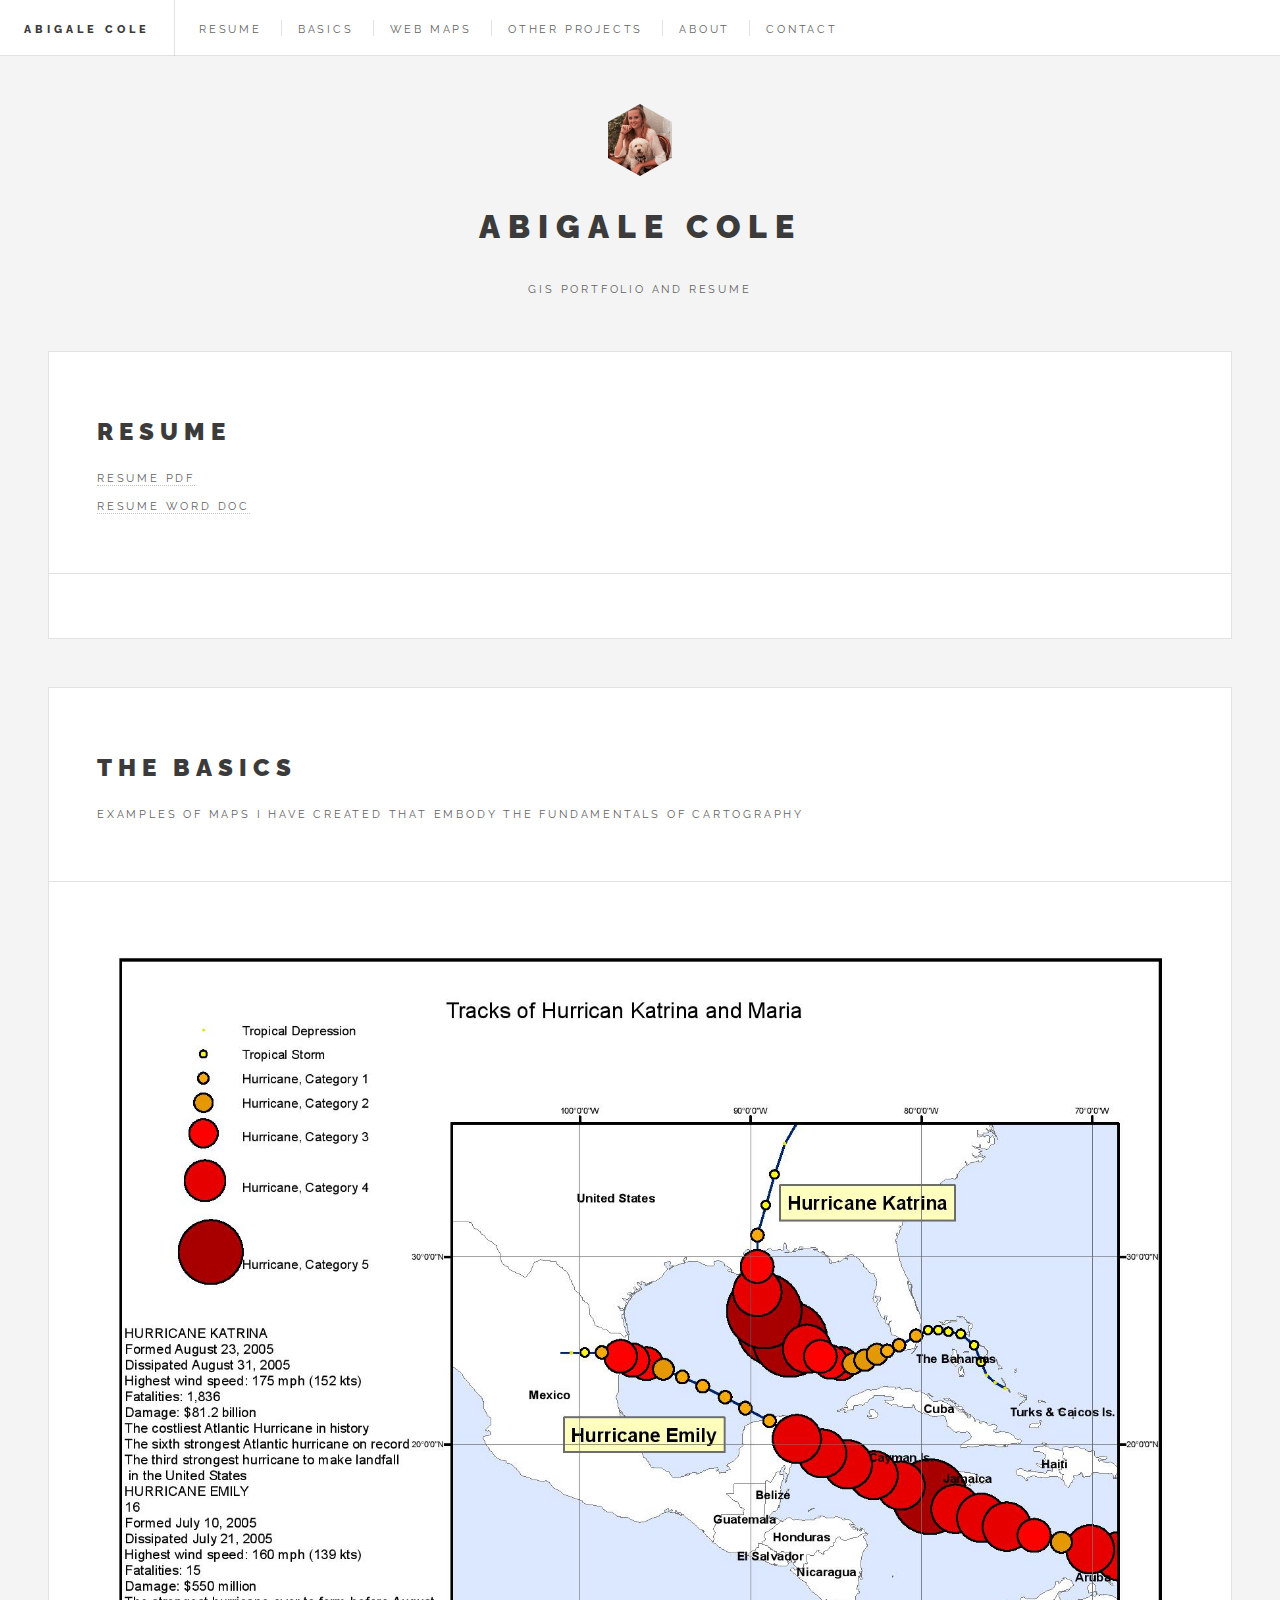
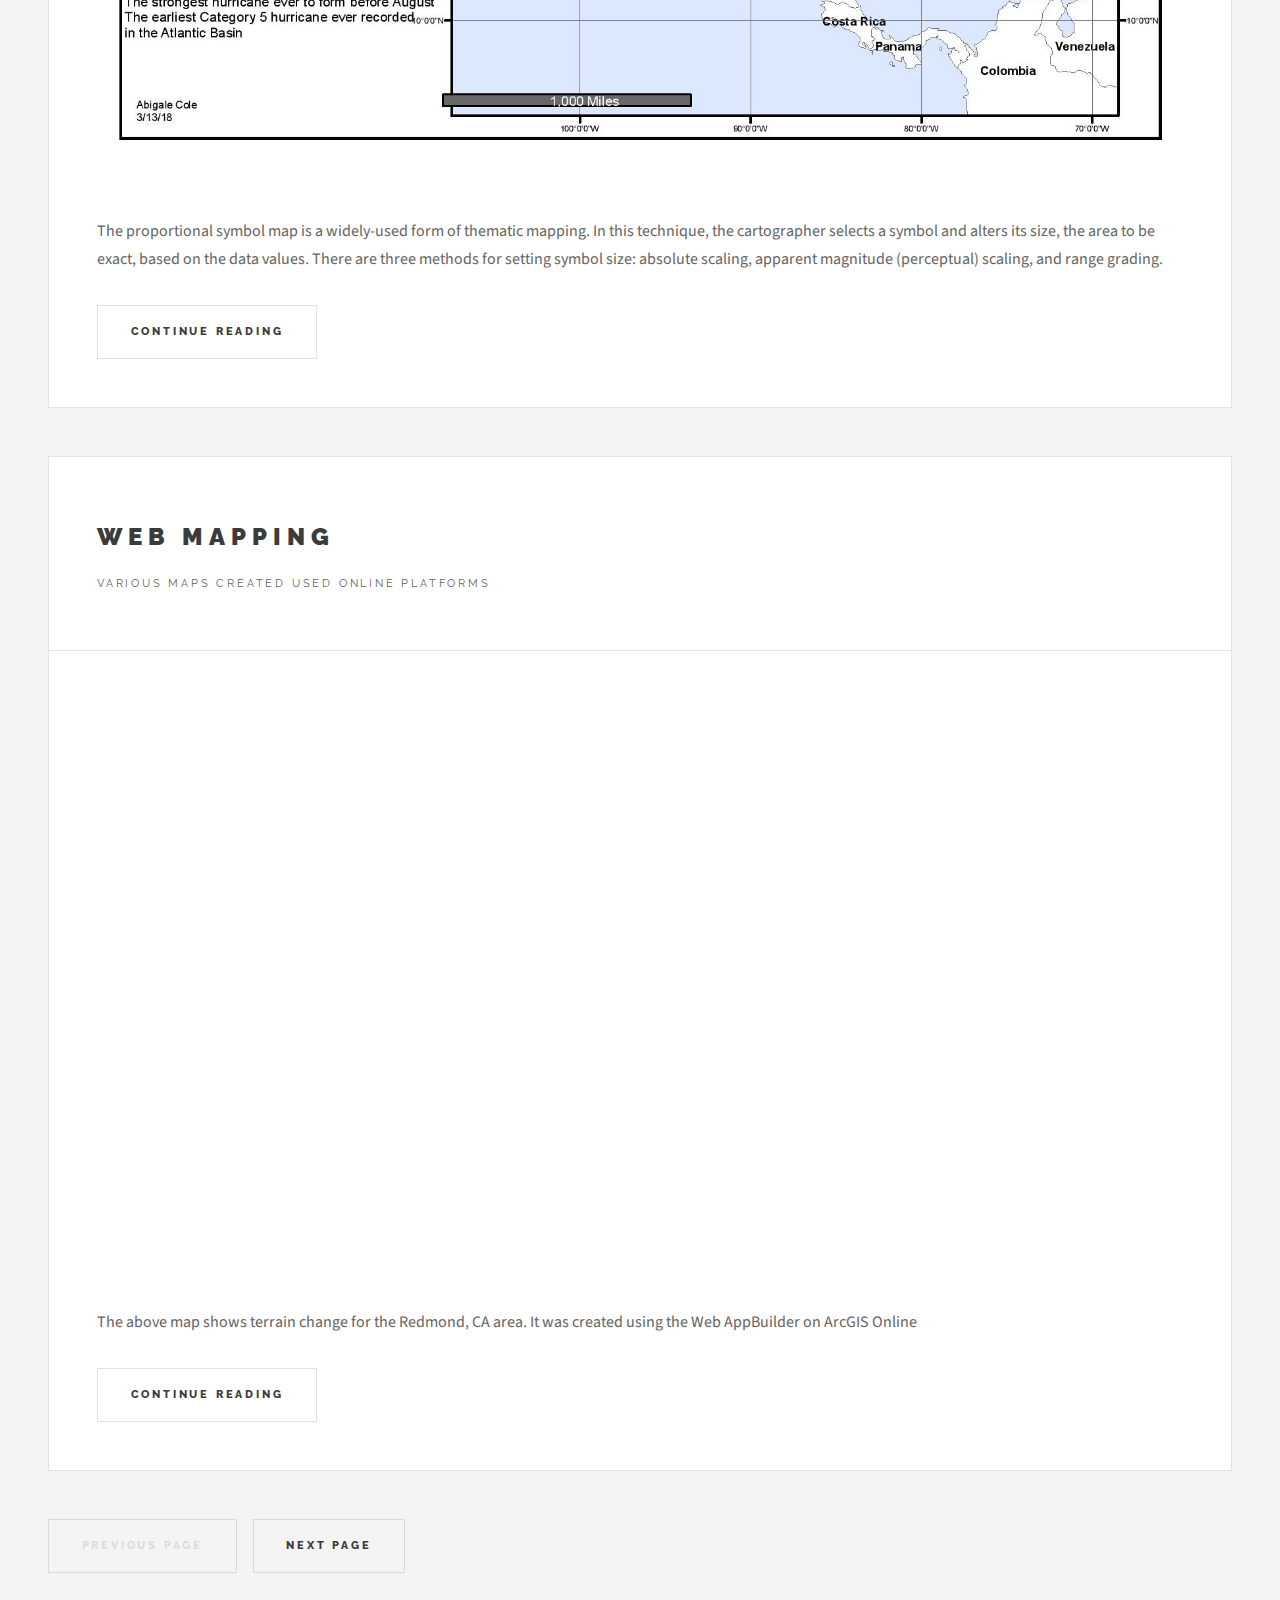
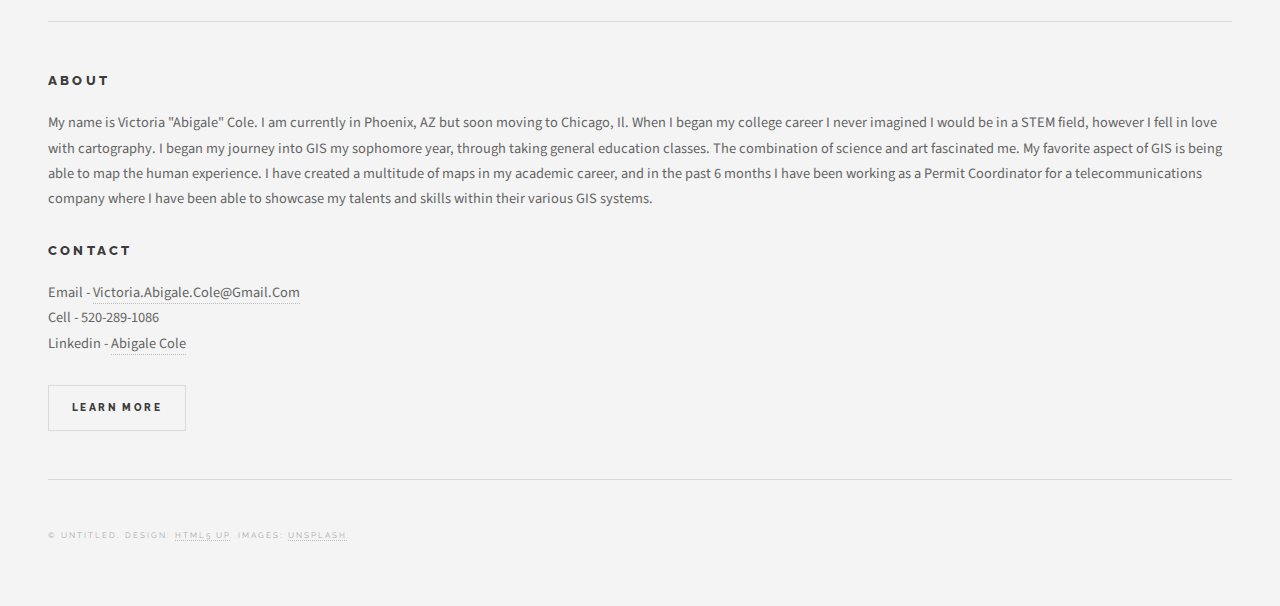
<file: index.html>
<!DOCTYPE HTML>
<!--
	Future Imperfect by HTML5 UP
	html5up.net | @ajlkn
	Free for personal and commercial use under the CCA 3.0 license (html5up.net/license)
-->
<html>
	<head>
		<title>Abigale Cole - GIS Portfolio </title>
		<meta charset="utf-8" />
		<meta name="viewport" content="width=device-width, initial-scale=1, user-scalable=no" />
		<link rel="stylesheet" href="assets/css/main.css" />
	</head>
	<body class="is-preload">

		<!-- Wrapper -->
			<div id="wrapper">

				<!-- Header -->
				<header id="header">
					<h1><a href="index.html"> Abigale Cole </a></h1>
					<nav class="links">
						<ul>
							<li><a href="resume.html">Resume</a></li>
							<li><a href="basics.html">Basics</a></li>
							<li><a href="webmapping.html">Web Maps</a></li>
							<li><a href="otherprojects.html">Other Projects</a></li>
							<li><a href="#About_Me">About</a></li>
							<li><a href="#Contact_Info">Contact</a></li>
						</ul>
					</nav>
					
				</header>

				

				<!-- Main -->
					<div id="main">

						<!-- Post -->
							<article class="post">
								<header>
									<div class="title">
										<h2><a href="resume.html">Resume</a></h2>
										<p><a href="Resume_VictoriaCole.pdf" download="Victoria Cole Resume ">Resume pdf</a> <br>
											<a href="Resume_VictoriaCole.docx" download="Victoria Cole Resume ">Resume word doc</a>
										
											</p>
									
								</header>
								
							</article>

						<!-- Post -->
							<article class="post">
								<header>
									<div class="title">
										<h2><a href="basics.html">The Basics</a></h2>
										<p>Examples of maps I have created that embody the fundamentals of cartography</p>
									</div>
									
								</header>
								<a class="image featured"><img src="images/Lab8-page-001.jpg" alt="" /></a>
								<p> The proportional symbol map is a widely-used form of thematic mapping. In this
								technique, the cartographer selects a symbol and alters its size, the area to be exact, based
								on the data values. There are three methods for setting symbol size: absolute scaling,
								apparent magnitude (perceptual) scaling, and range grading.</p>
								<footer>
									<ul class="actions">
										<li><a href="basics.html" class="button large">Continue Reading</a></li>
									</ul>
									
								</footer>
							</article>

						<!-- Post -->
							<article class="post">
								<header>
									<div class="title">
										<h2><a href="webmapping.html">Web Mapping </a></h2>
										<p>Various Maps Created Used Online Platforms</p>
									</div>
								</header>
								<embed src="https://uagis.maps.arcgis.com/apps/ImageInterpretation/index.html?appid=844e22830cb94e068a0f9d2a7f209798" width="800" height="600">
								<p>The above map shows terrain change for the Redmond, CA area. It was created using the Web AppBuilder on ArcGIS Online </p>
								<footer>
									<ul class="actions">
										<li><a href="webmapping.html" class="button large">Continue Reading</a></li>
									</ul>
									
								</footer>
							</article>
						
						<!-- Post -->
						<!--
							<article class="post">
								<header>
									<div class="title">
										<h2><a href="#">Elements</a></h2>
										<p>Lorem ipsum dolor amet nullam consequat etiam feugiat</p>
									</div>
									<div class="meta">
										<time class="published" datetime="2015-10-18">October 18, 2015</time>
										<a href="#" class="author"><span class="name">Jane Doe</span><img src="images/avatar.jpg" alt="" /></a>
									</div>
								</header>

								<section>
									<h3>Text</h3>
									<p>This is <b>bold</b> and this is <strong>strong</strong>. This is <i>italic</i> and this is <em>emphasized</em>.
									This is <sup>superscript</sup> text and this is <sub>subscript</sub> text.
									This is <u>underlined</u> and this is code: <code>for (;;) { ... }</code>. Finally, <a href="#">this is a link</a>.</p>
									<hr />
									<p>Nunc lacinia ante nunc ac lobortis. Interdum adipiscing gravida odio porttitor sem non mi integer non faucibus ornare mi ut ante amet placerat aliquet. Volutpat eu sed ante lacinia sapien lorem accumsan varius montes viverra nibh in adipiscing blandit tempus accumsan.</p>
									<hr />
									<h2>Heading Level 2</h2>
									<h3>Heading Level 3</h3>
									<h4>Heading Level 4</h4>
									<hr />
									<h4>Blockquote</h4>
									<blockquote>Fringilla nisl. Donec accumsan interdum nisi, quis tincidunt felis sagittis eget tempus euismod. Vestibulum ante ipsum primis in faucibus vestibulum. Blandit adipiscing eu felis iaculis volutpat ac adipiscing accumsan faucibus. Vestibulum ante ipsum primis in faucibus lorem ipsum dolor sit amet nullam adipiscing eu felis.</blockquote>
									<h4>Preformatted</h4>
									<pre><code>i = 0;

while (!deck.isInOrder()) {
  print 'Iteration ' + i;
  deck.shuffle();
  i++;
}

print 'It took ' + i + ' iterations to sort the deck.';</code></pre>
								</section>

								<section>
									<h3>Lists</h3>
									<div class="row">
										<div class="col-6 col-12-medium">
											<h4>Unordered</h4>
											<ul>
												<li>Dolor pulvinar etiam.</li>
												<li>Sagittis adipiscing.</li>
												<li>Felis enim feugiat.</li>
											</ul>
											<h4>Alternate</h4>
											<ul class="alt">
												<li>Dolor pulvinar etiam.</li>
												<li>Sagittis adipiscing.</li>
												<li>Felis enim feugiat.</li>
											</ul>
										</div>
										<div class="col-6 col-12-medium">
											<h4>Ordered</h4>
											<ol>
												<li>Dolor pulvinar etiam.</li>
												<li>Etiam vel felis viverra.</li>
												<li>Felis enim feugiat.</li>
												<li>Dolor pulvinar etiam.</li>
												<li>Etiam vel felis lorem.</li>
												<li>Felis enim et feugiat.</li>
											</ol>
											<h4>Icons</h4>
											<ul class="icons">
												<li><a href="#" class="icon brands fa-twitter"><span class="label">Twitter</span></a></li>
												<li><a href="#" class="icon brands fa-facebook-f"><span class="label">Facebook</span></a></li>
												<li><a href="#" class="icon brands fa-instagram"><span class="label">Instagram</span></a></li>
												<li><a href="#" class="icon brands fa-github"><span class="label">Github</span></a></li>
												<li><a href="#" class="icon brands fa-linkedin"><span class="label">Linkedin</span></a></li>
											</ul>
										</div>
									</div>
									<h3>Actions</h3>
									<div class="row">
										<div class="col-6 col-12-medium">
											<ul class="actions">
												<li><a href="#" class="button">Default</a></li>
												<li><a href="#" class="button">Default</a></li>
												<li><a href="#" class="button">Default</a></li>
											</ul>
											<ul class="actions small">
												<li><a href="#" class="button small">Small</a></li>
												<li><a href="#" class="button small">Small</a></li>
												<li><a href="#" class="button small">Small</a></li>
											</ul>
											<ul class="actions stacked">
												<li><a href="#" class="button">Default</a></li>
												<li><a href="#" class="button">Default</a></li>
												<li><a href="#" class="button">Default</a></li>
											</ul>
											<ul class="actions stacked">
												<li><a href="#" class="button small">Small</a></li>
												<li><a href="#" class="button small">Small</a></li>
												<li><a href="#" class="button small">Small</a></li>
											</ul>
										</div>
										<div class="col-6 col-12-medium">
											<ul class="actions stacked">
												<li><a href="#" class="button fit">Default</a></li>
												<li><a href="#" class="button fit">Default</a></li>
											</ul>
											<ul class="actions stacked">
												<li><a href="#" class="button small fit">Small</a></li>
												<li><a href="#" class="button small fit">Small</a></li>
											</ul>
										</div>
									</div>
								</section>

								<section>
									<h3>Table</h3>
									<h4>Default</h4>
									<div class="table-wrapper">
										<table>
											<thead>
												<tr>
													<th>Name</th>
													<th>Description</th>
													<th>Price</th>
												</tr>
											</thead>
											<tbody>
												<tr>
													<td>Item One</td>
													<td>Ante turpis integer aliquet porttitor.</td>
													<td>29.99</td>
												</tr>
												<tr>
													<td>Item Two</td>
													<td>Vis ac commodo adipiscing arcu aliquet.</td>
													<td>19.99</td>
												</tr>
												<tr>
													<td>Item Three</td>
													<td> Morbi faucibus arcu accumsan lorem.</td>
													<td>29.99</td>
												</tr>
												<tr>
													<td>Item Four</td>
													<td>Vitae integer tempus condimentum.</td>
													<td>19.99</td>
												</tr>
												<tr>
													<td>Item Five</td>
													<td>Ante turpis integer aliquet porttitor.</td>
													<td>29.99</td>
												</tr>
											</tbody>
											<tfoot>
												<tr>
													<td colspan="2"></td>
													<td>100.00</td>
												</tr>
											</tfoot>
										</table>
									</div>

									<h4>Alternate</h4>
									<div class="table-wrapper">
										<table class="alt">
											<thead>
												<tr>
													<th>Name</th>
													<th>Description</th>
													<th>Price</th>
												</tr>
											</thead>
											<tbody>
												<tr>
													<td>Item One</td>
													<td>Ante turpis integer aliquet porttitor.</td>
													<td>29.99</td>
												</tr>
												<tr>
													<td>Item Two</td>
													<td>Vis ac commodo adipiscing arcu aliquet.</td>
													<td>19.99</td>
												</tr>
												<tr>
													<td>Item Three</td>
													<td> Morbi faucibus arcu accumsan lorem.</td>
													<td>29.99</td>
												</tr>
												<tr>
													<td>Item Four</td>
													<td>Vitae integer tempus condimentum.</td>
													<td>19.99</td>
												</tr>
												<tr>
													<td>Item Five</td>
													<td>Ante turpis integer aliquet porttitor.</td>
													<td>29.99</td>
												</tr>
											</tbody>
											<tfoot>
												<tr>
													<td colspan="2"></td>
													<td>100.00</td>
												</tr>
											</tfoot>
										</table>
									</div>
								</section>

								<section>
									<h3>Buttons</h3>
									<ul class="actions">
										<li><a href="#" class="button large">Large</a></li>
										<li><a href="#" class="button">Default</a></li>
										<li><a href="#" class="button small">Small</a></li>
									</ul>
									<ul class="actions fit">
										<li><a href="#" class="button fit">Fit</a></li>
										<li><a href="#" class="button fit">Fit</a></li>
										<li><a href="#" class="button fit">Fit</a></li>
									</ul>
									<ul class="actions fit small">
										<li><a href="#" class="button fit small">Fit + Small</a></li>
										<li><a href="#" class="button fit small">Fit + Small</a></li>
										<li><a href="#" class="button fit small">Fit + Small</a></li>
									</ul>
									<ul class="actions">
										<li><a href="#" class="button icon solid fa-download">Icon</a></li>
										<li><a href="#" class="button icon solid fa-upload">Icon</a></li>
										<li><a href="#" class="button icon solid fa-save">Icon</a></li>
									</ul>
									<ul class="actions">
										<li><span class="button disabled">Disabled</span></li>
										<li><span class="button disabled icon solid fa-download">Disabled</span></li>
									</ul>
								</section>

								<section>
									<h3>Form</h3>
									<form method="post" action="#">
										<div class="row gtr-uniform">
											<div class="col-6 col-12-xsmall">
												<input type="text" name="demo-name" id="demo-name" value="" placeholder="Name" />
											</div>
											<div class="col-6 col-12-xsmall">
												<input type="email" name="demo-email" id="demo-email" value="" placeholder="Email" />
											</div>
											<div class="col-12">
												<select name="demo-category" id="demo-category">
													<option value="">- Category -</option>
													<option value="1">Manufacturing</option>
													<option value="1">Shipping</option>
													<option value="1">Administration</option>
													<option value="1">Human Resources</option>
												</select>
											</div>
											<div class="col-4 col-12-small">
												<input type="radio" id="demo-priority-low" name="demo-priority" checked>
												<label for="demo-priority-low">Low</label>
											</div>
											<div class="col-4 col-12-small">
												<input type="radio" id="demo-priority-normal" name="demo-priority">
												<label for="demo-priority-normal">Normal</label>
											</div>
											<div class="col-4 col-12-small">
												<input type="radio" id="demo-priority-high" name="demo-priority">
												<label for="demo-priority-high">High</label>
											</div>
											<div class="col-6 col-12-small">
												<input type="checkbox" id="demo-copy" name="demo-copy">
												<label for="demo-copy">Email me a copy</label>
											</div>
											<div class="col-6 col-12-small">
												<input type="checkbox" id="demo-human" name="demo-human" checked>
												<label for="demo-human">Not a robot</label>
											</div>
											<div class="col-12">
												<textarea name="demo-message" id="demo-message" placeholder="Enter your message" rows="6"></textarea>
											</div>
											<div class="col-12">
												<ul class="actions">
													<li><input type="submit" value="Send Message" /></li>
													<li><input type="reset" value="Reset" /></li>
												</ul>
											</div>
										</div>
									</form>
								</section>

								<section>
									<h3>Image</h3>
									<h4>Fit</h4>
									<div class="box alt">
										<div class="row gtr-uniform">
											<div class="col-12"><span class="image fit"><img src="images/pic02.jpg" alt="" /></span></div>
											<div class="col-4"><span class="image fit"><img src="images/pic04.jpg" alt="" /></span></div>
											<div class="col-4"><span class="image fit"><img src="images/pic05.jpg" alt="" /></span></div>
											<div class="col-4"><span class="image fit"><img src="images/pic06.jpg" alt="" /></span></div>
											<div class="col-4"><span class="image fit"><img src="images/pic06.jpg" alt="" /></span></div>
											<div class="col-4"><span class="image fit"><img src="images/pic04.jpg" alt="" /></span></div>
											<div class="col-4"><span class="image fit"><img src="images/pic05.jpg" alt="" /></span></div>
											<div class="col-4"><span class="image fit"><img src="images/pic05.jpg" alt="" /></span></div>
											<div class="col-4"><span class="image fit"><img src="images/pic06.jpg" alt="" /></span></div>
											<div class="col-4"><span class="image fit"><img src="images/pic04.jpg" alt="" /></span></div>
										</div>
									</div>
									<h4>Left &amp; Right</h4>
									<p><span class="image left"><img src="images/pic07.jpg" alt="" /></span>Fringilla nisl. Donec accumsan interdum nisi, quis tincidunt felis sagittis eget. tempus euismod. Vestibulum ante ipsum primis in faucibus vestibulum. Blandit adipiscing eu felis iaculis volutpat ac adipiscing accumsan eu faucibus. Integer ac pellentesque praesent tincidunt felis sagittis eget. tempus euismod. Vestibulum ante ipsum primis in faucibus vestibulum. Blandit adipiscing eu felis iaculis volutpat ac adipiscing accumsan eu faucibus. Integer ac pellentesque praesent. Donec accumsan interdum nisi, quis tincidunt felis sagittis eget. tempus euismod. Vestibulum ante ipsum primis in faucibus vestibulum. Blandit adipiscing eu felis iaculis volutpat ac adipiscing accumsan eu faucibus. Integer ac pellentesque praesent tincidunt felis sagittis eget. tempus euismod. Vestibulum ante ipsum primis in faucibus vestibulum. Blandit adipiscing eu felis iaculis volutpat ac adipiscing accumsan eu faucibus. Integer ac pellentesque praesent. Blandit adipiscing eu felis iaculis volutpat ac adipiscing accumsan eu faucibus. Integer ac pellentesque praesent tincidunt felis sagittis eget. tempus euismod. Vestibulum ante ipsum primis in faucibus vestibulum. Blandit adipiscing eu felis iaculis volutpat ac adipiscing accumsan eu faucibus. Integer ac pellentesque praesent.</p>
									<p><span class="image right"><img src="images/pic04.jpg" alt="" /></span>Fringilla nisl. Donec accumsan interdum nisi, quis tincidunt felis sagittis eget. tempus euismod. Vestibulum ante ipsum primis in faucibus vestibulum. Blandit adipiscing eu felis iaculis volutpat ac adipiscing accumsan eu faucibus. Integer ac pellentesque praesent tincidunt felis sagittis eget. tempus euismod. Vestibulum ante ipsum primis in faucibus vestibulum. Blandit adipiscing eu felis iaculis volutpat ac adipiscing accumsan eu faucibus. Integer ac pellentesque praesent. Donec accumsan interdum nisi, quis tincidunt felis sagittis eget. tempus euismod. Vestibulum ante ipsum primis in faucibus vestibulum. Blandit adipiscing eu felis iaculis volutpat ac adipiscing accumsan eu faucibus. Integer ac pellentesque praesent tincidunt felis sagittis eget. tempus euismod. Vestibulum ante ipsum primis in faucibus vestibulum. Blandit adipiscing eu felis iaculis volutpat ac adipiscing accumsan eu faucibus. Integer ac pellentesque praesent. Blandit adipiscing eu felis iaculis volutpat ac adipiscing accumsan eu faucibus. Integer ac pellentesque praesent tincidunt felis sagittis eget. tempus euismod. Vestibulum ante ipsum primis in faucibus vestibulum. Blandit adipiscing eu felis iaculis volutpat ac adipiscing accumsan eu faucibus. Integer ac pellentesque praesent.</p>
								</section>

							</article>
						-->

						<!-- Pagination -->
							<ul class="actions pagination">
								<li><a href="" class="disabled button large previous">Previous Page</a></li>
								<li><a href="resume.html" class="button large next">Next Page</a></li>
							</ul>

					</div>

				


				<!-- Sidebar -->
					<section id="sidebar">

						<!-- Intro -->
							<section id="intro">
								<a id="About_Me"></a>
								<a href="#" class="logo"><img src="images/profilepic.jpeg" alt="" /></a>
								<header>
									<h2>Abigale Cole</h2>
									<p>GIS Portfolio and Resume</p>
								</header>
							</section>

					
						

						<!-- About -->
						
							<section class="blurb">
								<a id="Contact_Info"> </a>
								<h2>About</h2>
								<p>My name is Victoria "Abigale" Cole. I am currently in Phoenix, AZ but soon moving to Chicago, Il. When I began my college career I never imagined
									I would be in a STEM field, however I fell in love with cartography.
									I began my journey into GIS my sophomore year, through taking general education classes. The combination of science and art fascinated me. 
									My favorite aspect of GIS is being able to map the human experience. I have created a multitude of maps in my academic career, and in the past 6 months
									I have been working as a Permit Coordinator for a telecommunications company where I have been able to showcase my talents and skills within
									their various GIS systems.  
					 
								
								</p>
								
								<h2>Contact</h2>
								<p>Email - <a href = "mailto: victoria.abigale.cole@gmail.com">Victoria.Abigale.Cole@Gmail.Com</a><br>
									Cell - 520-289-1086 <br>
									Linkedin - <a href = "https://www.linkedin.com/in/abigale-cole-039869117/">Abigale Cole</a>
					 
								
								</p>
								<ul class="actions">
									<li><a href="resume.html" class="button">Learn More</a></li>
								</ul>
							</section>
<!-- Footer -->
<section id="footer">
	
	<p class="copyright">&copy; Untitled. Design: <a href="http://html5up.net">HTML5 UP</a>. Images: <a href="http://unsplash.com">Unsplash</a>.</p>
</section>
						

					</section>

			</div>

		<!-- Scripts -->
			<script src="assets/js/jquery.min.js"></script>
			<script src="assets/js/browser.min.js"></script>
			<script src="assets/js/breakpoints.min.js"></script>
			<script src="assets/js/util.js"></script>
			<script src="assets/js/main.js"></script>

	</body>
</html>
</file>
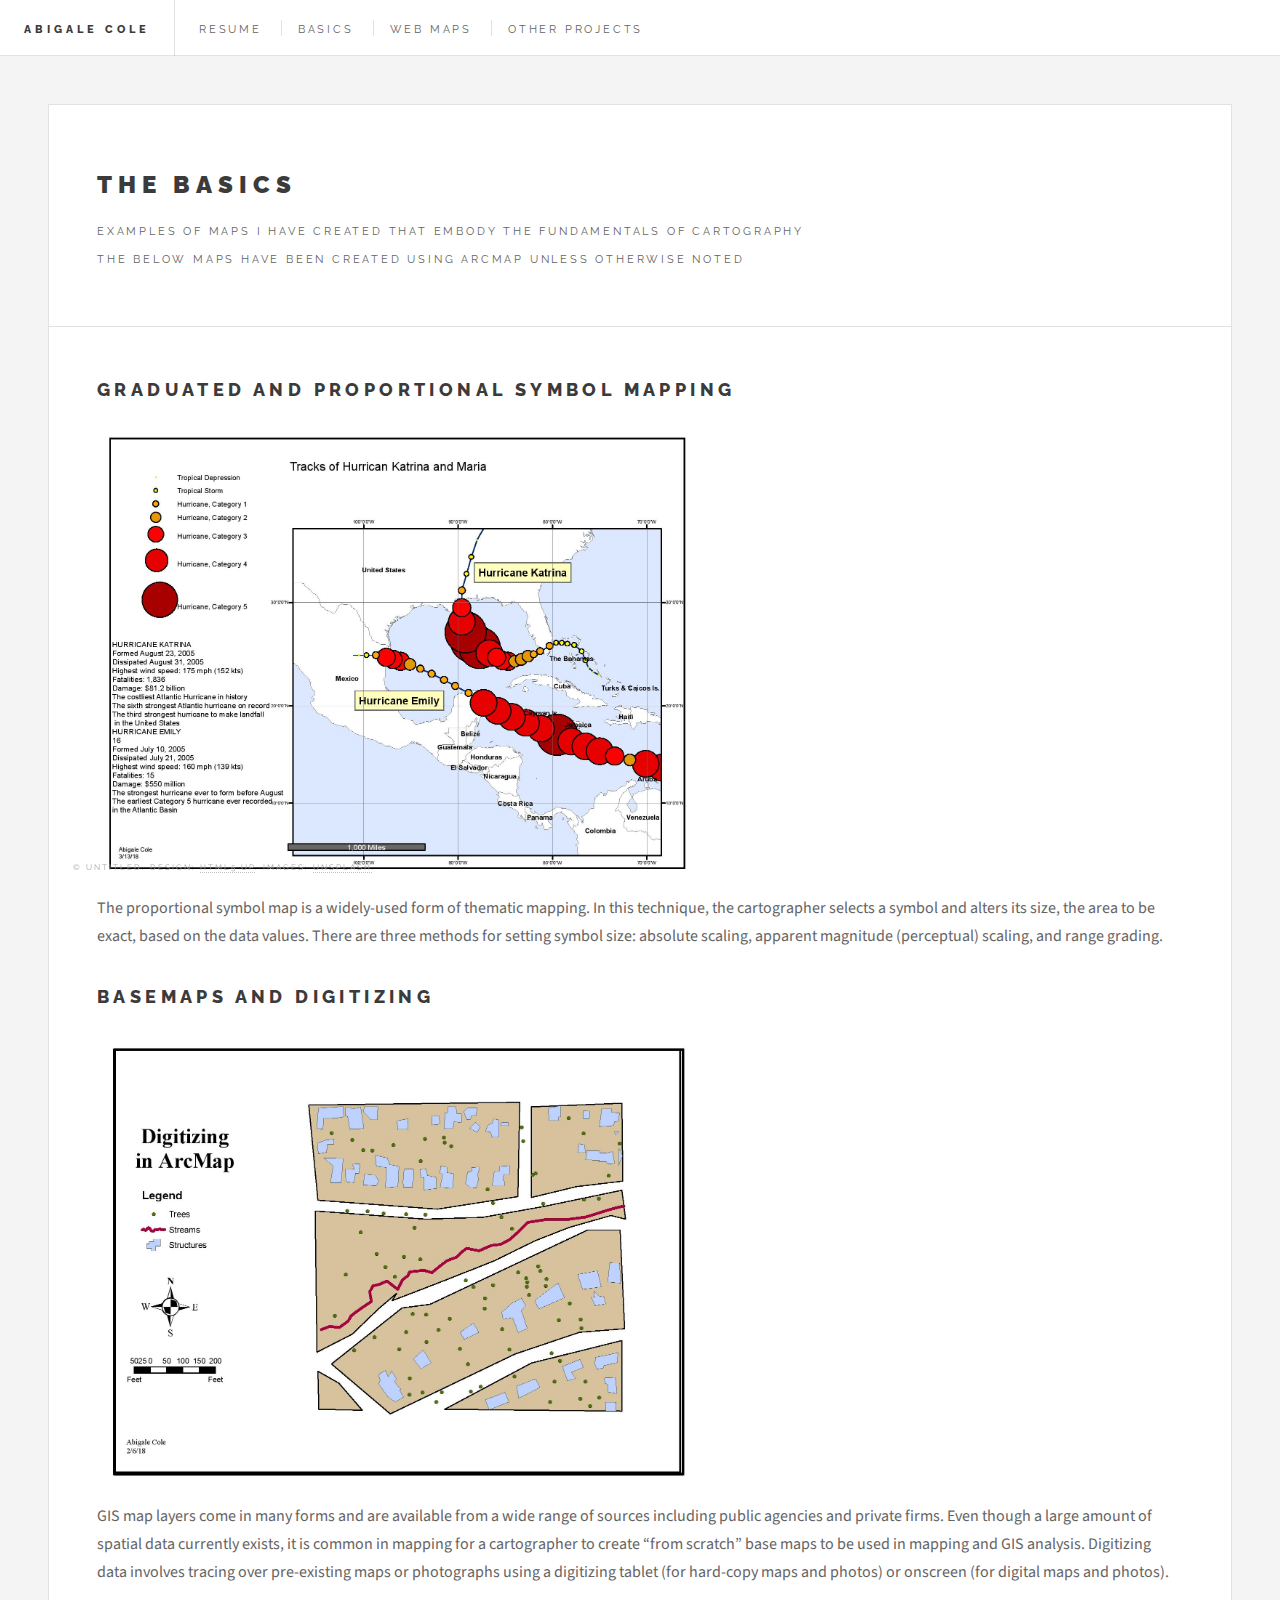
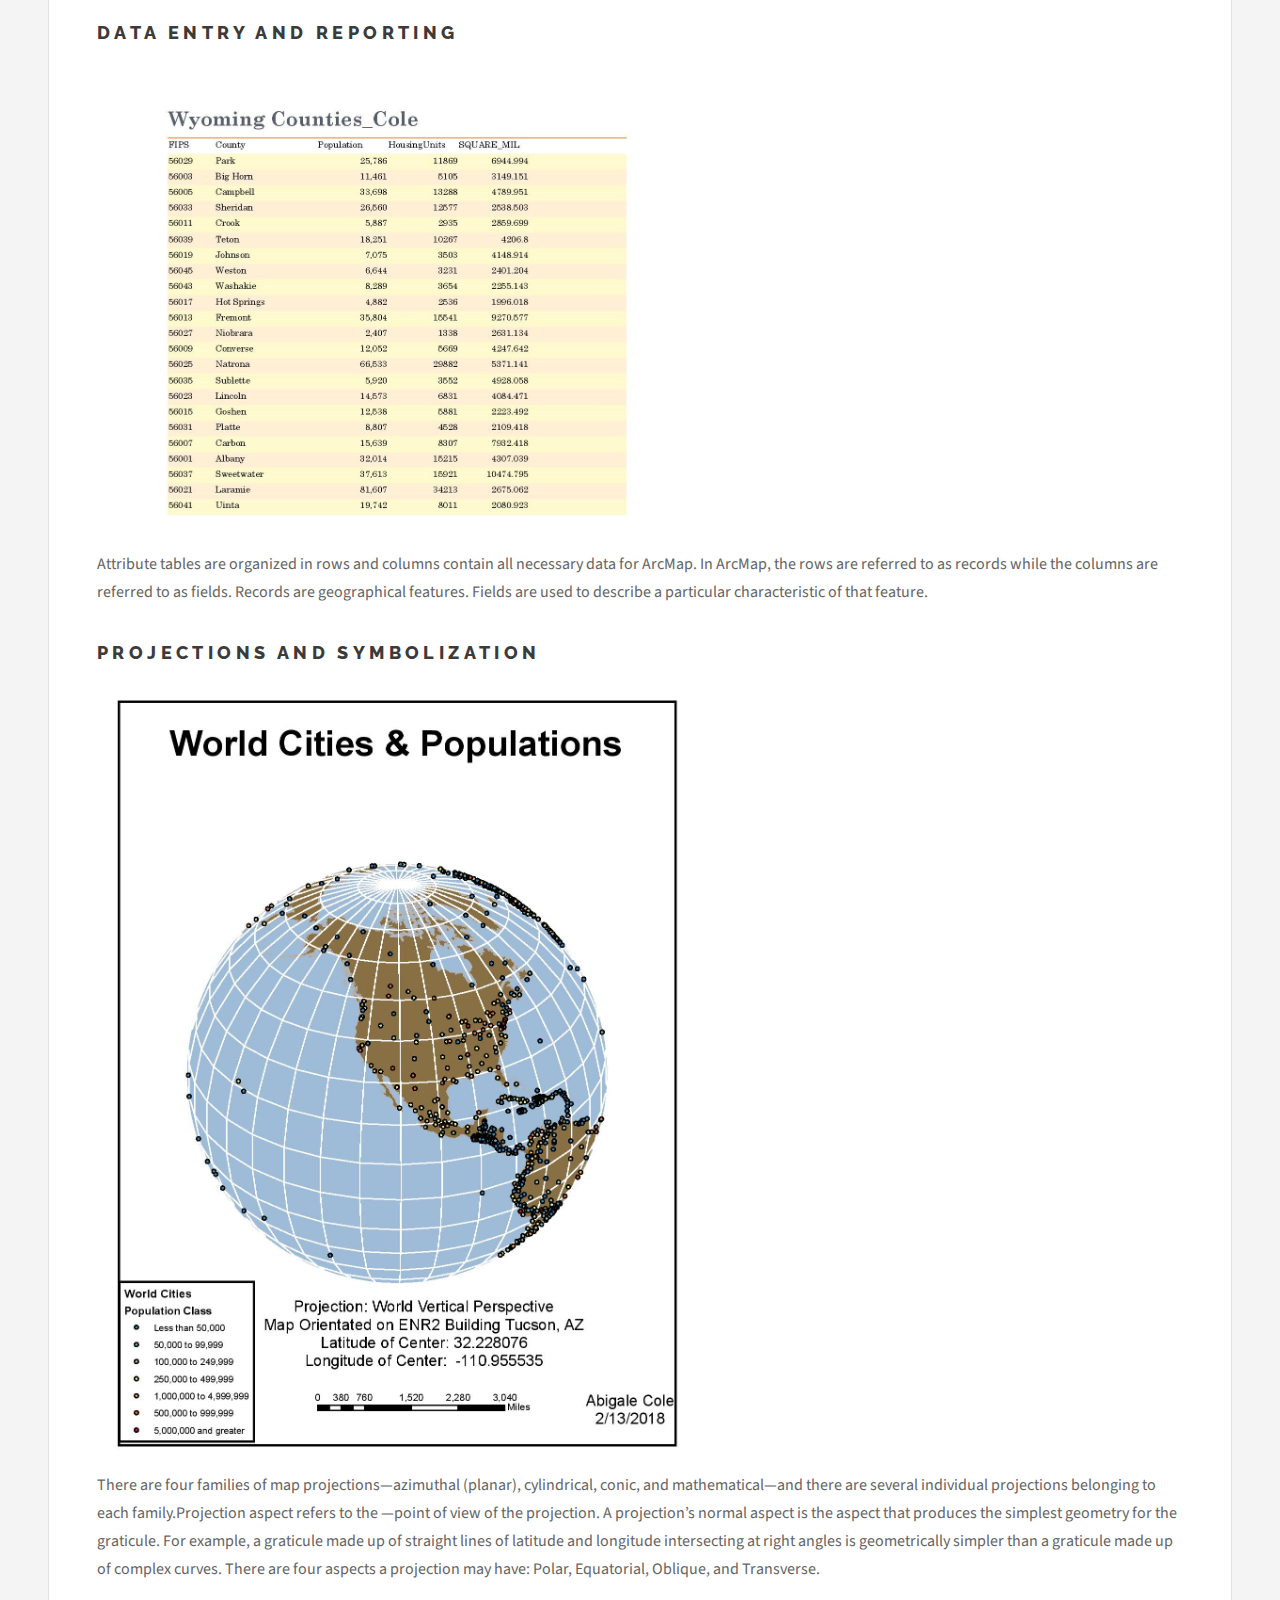
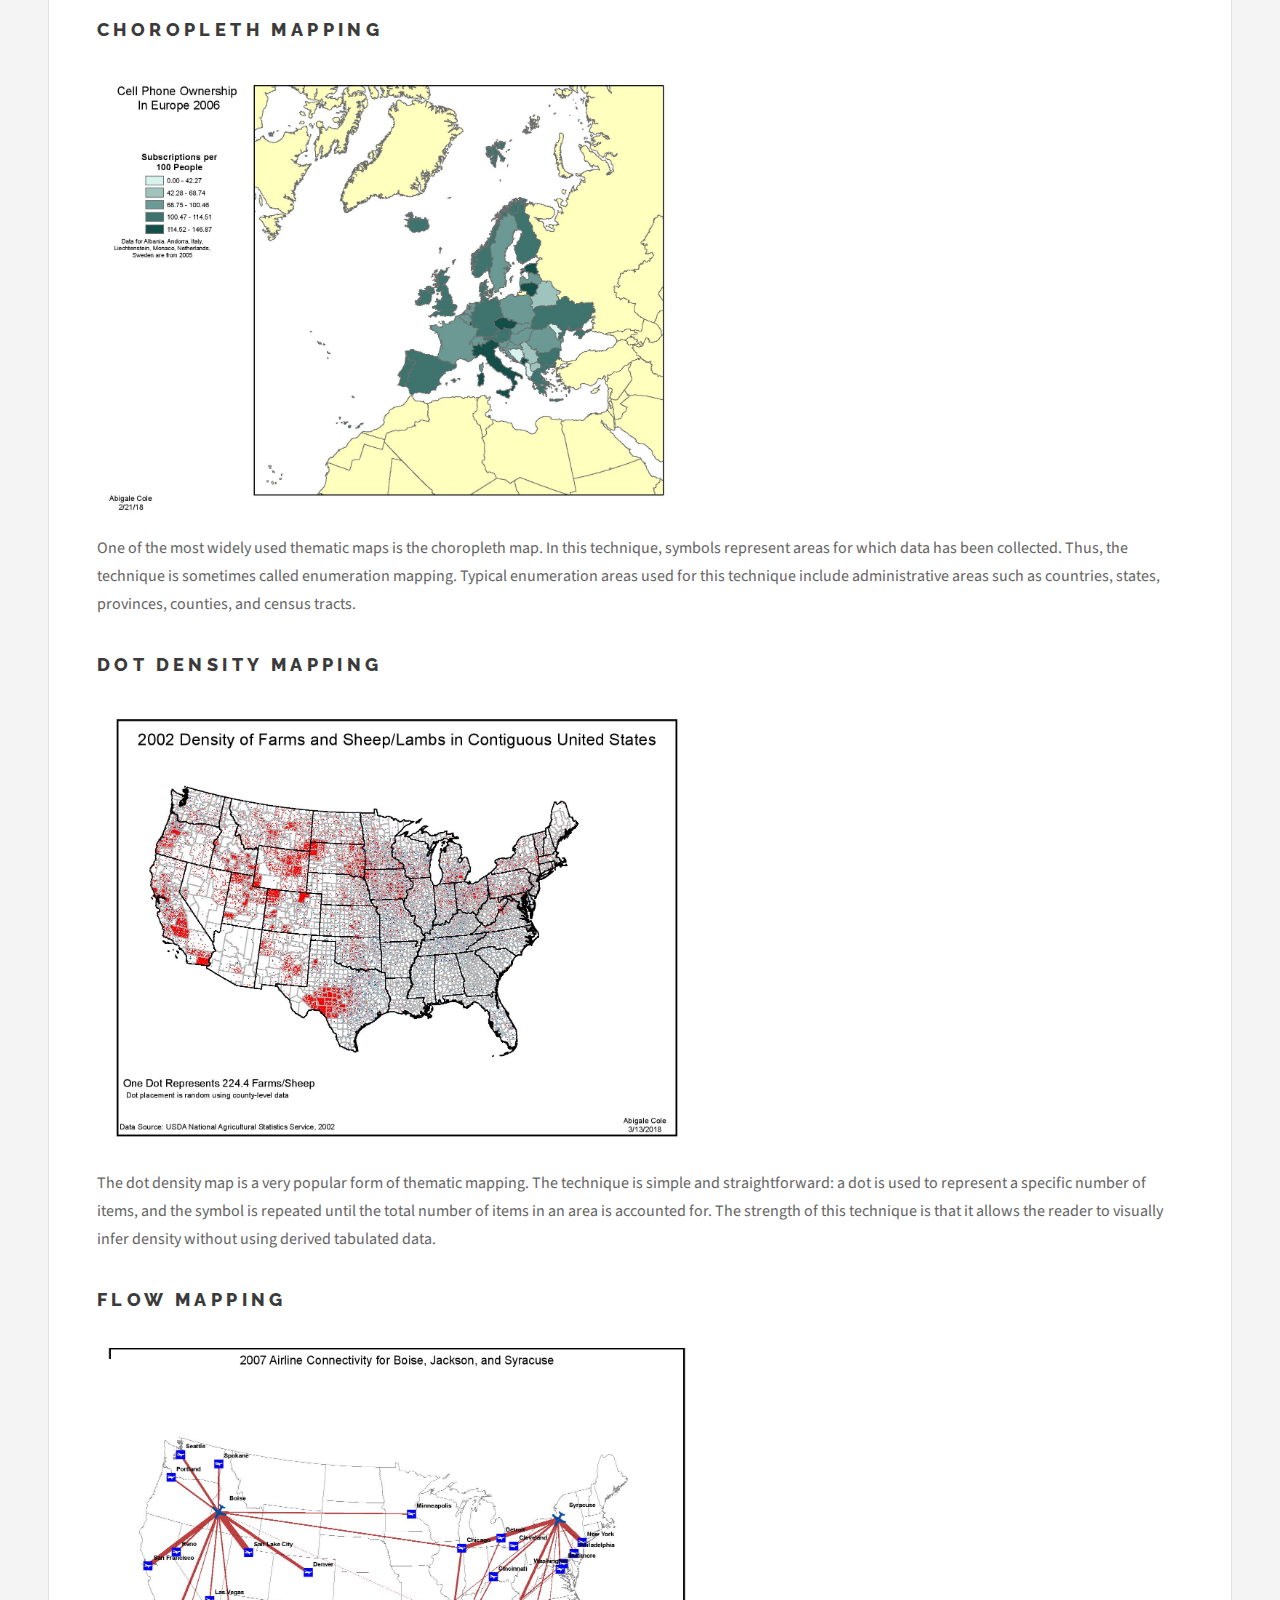
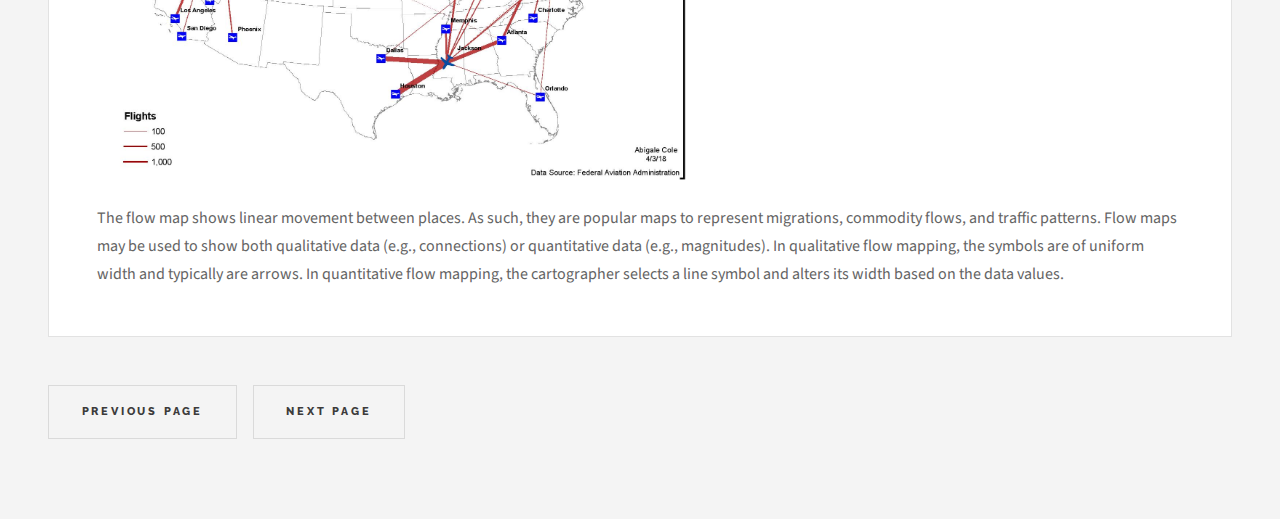
<file: basics.html>
<!DOCTYPE HTML>
<!--
	Future Imperfect by HTML5 UP
	html5up.net | @ajlkn
	Free for personal and commercial use under the CCA 3.0 license (html5up.net/license)
-->
<html>
	<head>
		<title>Basics in Cartography</title>
		<meta charset="utf-8" />
		<meta name="viewport" content="width=device-width, initial-scale=1, user-scalable=no" />
		<link rel="stylesheet" href="assets/css/main.css" />
	</head>
	<body class="single is-preload">

		<!-- Wrapper -->
			<div id="wrapper">

				<!-- Header -->
				<header id="header">
					<h1><a href="index.html"> Abigale Cole </a></h1>
					<nav class="links">
						<ul>
							<li><a href="resume.html">Resume</a></li>
							<li><a href="basics.html">Basics</a></li>
							<li><a href="webmapping.html">Web Maps</a></li>
							<li><a href="otherprojects.html">Other Projects</a></li>
							
						</ul>
					</nav>
					
				</header>

			

				<!-- Main -->
					<div id="main">

						<!-- Post -->
						<article class="post">
							<header>
								<div class="title">
									<h2>The Basics</h2>
									<p>Examples of maps I have created that embody the fundamentals of cartography<br> The below maps have been created using ArcMap unless otherwise noted</p>
								</div>
								
							</header>
							<div>
								<h2>Graduated and Proportional Symbol Mapping</h2>
							<img src="images/Lab8-page-001.jpg" width="600" />
							<p> The proportional symbol map is a widely-used form of thematic mapping. In this
							technique, the cartographer selects a symbol and alters its size, the area to be exact, based
							on the data values. There are three methods for setting symbol size: absolute scaling,
							apparent magnitude (perceptual) scaling, and range grading.</p>
							</div>

							<div>
								<h2>Basemaps and Digitizing</h2>
							<img src="images/Cole_Lab3-page-001.jpg" width="600"/>
							<p> GIS map layers come in many forms and are available from a wide range of sources
								including public agencies and private firms. Even though a large amount of spatial data
								currently exists, it is common in mapping for a cartographer to create “from scratch” base
								maps to be used in mapping and GIS analysis. Digitizing data involves tracing over
								pre-existing maps or photographs using a digitizing tablet (for hard-copy maps and
								photos) or onscreen (for digital maps and photos).</p>
							</div>
							<div>
								<h2>Data Entry and Reporting</h2>
							<img src="images/Lab4-page-001.jpg" width="600"/>
							<p> Attribute tables are organized in rows and columns contain all necessary data for
								ArcMap. In ArcMap, the rows are referred to as records while the columns are referred to
								as fields. Records are geographical features. Fields are used to describe a particular
								characteristic of that feature.</p>
							</div>
							<div>
								<h2>Projections and Symbolization</h2>
							<img src="images/Lab5-page-001.jpg" width="600"/>
							<p> There are four families of map projections—azimuthal (planar), cylindrical, conic, and
								mathematical—and there are several individual projections belonging to each
								family.Projection aspect refers to the ―point of view of the projection. A projection’s
								normal aspect is the aspect that produces the simplest geometry for the graticule. For
								example, a graticule made up of straight lines of latitude and longitude intersecting at
								right angles is geometrically simpler than a graticule made up of complex curves. There
								are four aspects a projection may have: Polar, Equatorial, Oblique, and Transverse.</p>
							</div>
							<div>
								<h2>Choropleth Mapping</h2>
							<img src="images/Cole416_Lab6-page-001.jpg" width="600"/>
							<p> One of the most widely used thematic maps is the choropleth map. In this technique,
								symbols represent areas for which data has been collected. Thus, the technique is
								sometimes called enumeration mapping. Typical enumeration areas used for this
								technique include administrative areas such as countries, states, provinces, counties, and
								census tracts.</p>
							</div>
							<div>
								<h2>Dot Density Mapping</h2>
							<img src="images/Lab7-page-001.jpg" width="600"/>
							<p> The dot density map is a very popular form of thematic mapping. The technique is simple
								and straightforward: a dot is used to represent a specific number of items, and the symbol
								is repeated until the total number of items in an area is accounted for. The strength of this
								technique is that it allows the reader to visually infer density without using derived
								tabulated data.</p>
							</div>
							<div>
								<h2>Flow Mapping</h2>
							<img src="images/Cole416_Lab10-page-001.jpg" width="600"/>
							<p> The flow map shows linear movement between places. As such, they are popular maps to
								represent migrations, commodity flows, and traffic patterns. Flow maps may be used to
								show both qualitative data (e.g., connections) or quantitative data (e.g., magnitudes). In
								qualitative flow mapping, the symbols are of uniform width and typically are arrows. In
								quantitative flow mapping, the cartographer selects a line symbol and alters its width
								based on the data values.</p>
							</div>
							
						</article>

					</div>

					<!-- Pagination -->
					<ul class="actions pagination">
						<li><a href="resume.html" class="button large next">Previous Page</a></li>
						<li><a href="webmapping.html" class="button large next">Next Page</a></li>
					</ul>

				<!-- Footer -->
					<section id="footer">
						
						<p class="copyright">&copy; Untitled. Design: <a href="http://html5up.net">HTML5 UP</a>. Images: <a href="http://unsplash.com">Unsplash</a>.</p>
					</section>

			</div>

		<!-- Scripts -->
			<script src="assets/js/jquery.min.js"></script>
			<script src="assets/js/browser.min.js"></script>
			<script src="assets/js/breakpoints.min.js"></script>
			<script src="assets/js/util.js"></script>
			<script src="assets/js/main.js"></script>

	</body>
</html>
</file>
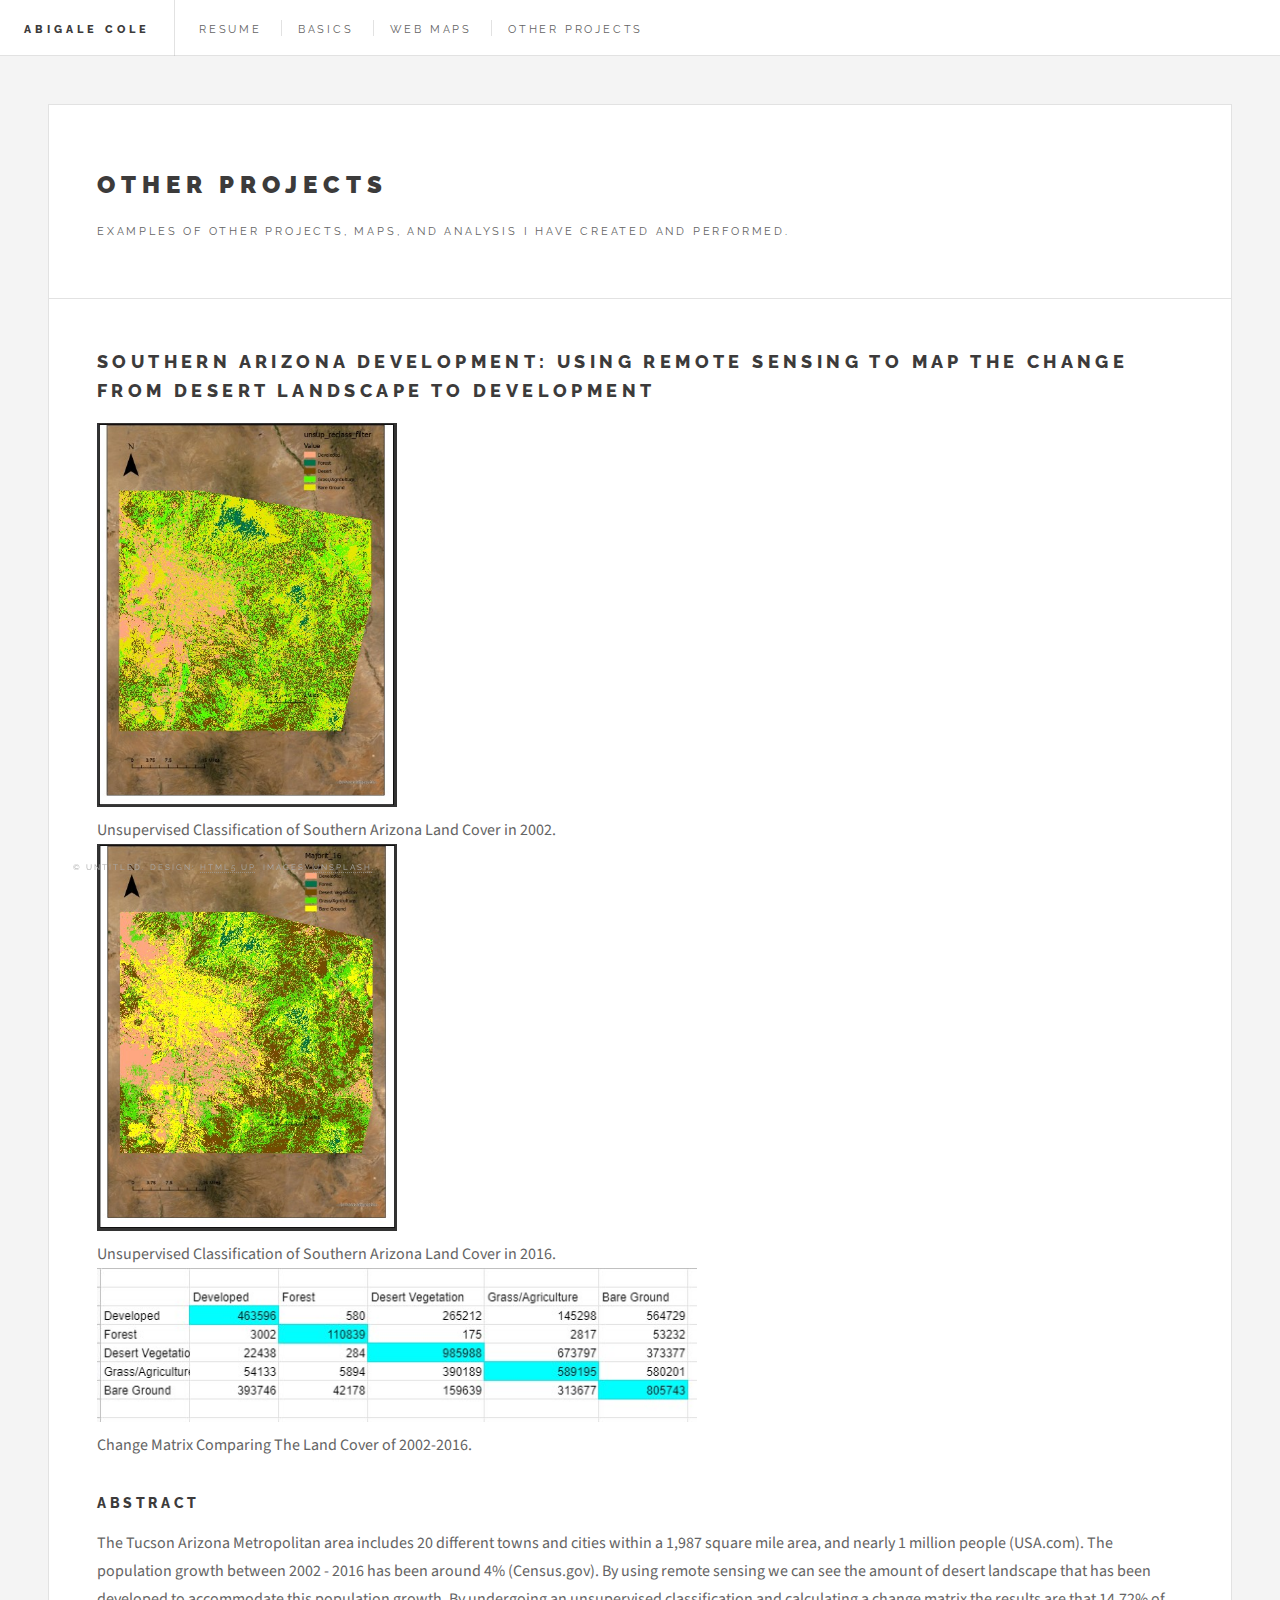
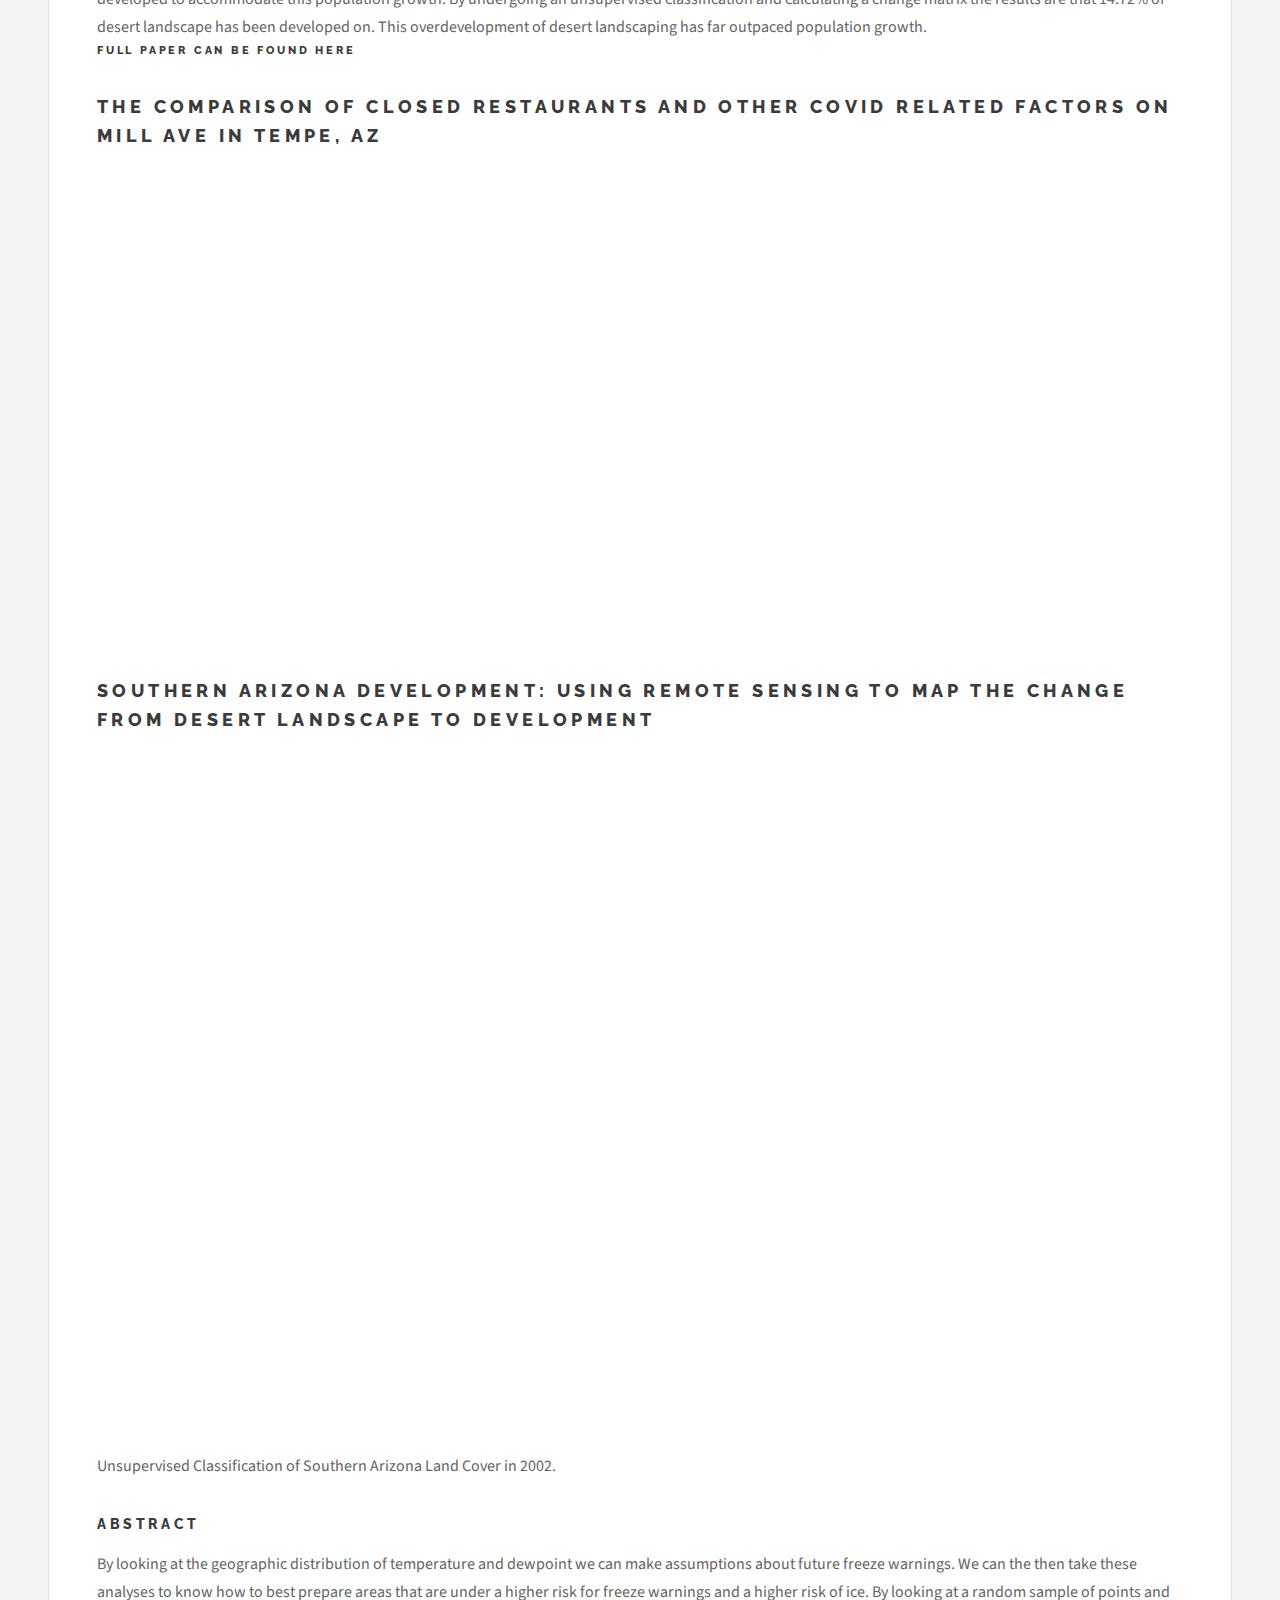
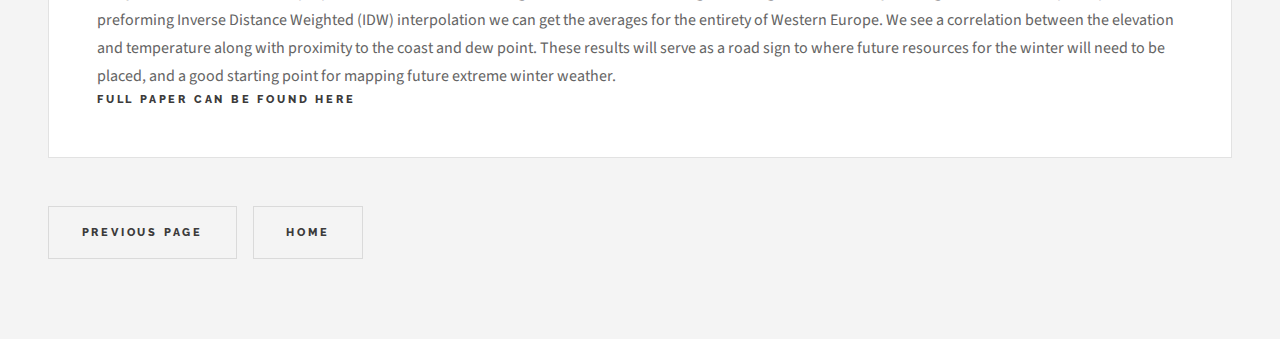
<file: otherprojects.html>
<!DOCTYPE HTML>
<!--
	Future Imperfect by HTML5 UP
	html5up.net | @ajlkn
	Free for personal and commercial use under the CCA 3.0 license (html5up.net/license)
-->
<html>
	<head>
		<title>Other Projects - Abigale Cole</title>
		<meta charset="utf-8" />
		<meta name="viewport" content="width=device-width, initial-scale=1, user-scalable=no" />
		<link rel="stylesheet" href="assets/css/main.css" />
	</head>
	<body class="single is-preload">

		<!-- Wrapper -->
			<div id="wrapper">

				<!-- Header -->
				<header id="header">
					<h1><a href="index.html"> Abigale Cole </a></h1>
					<nav class="links">
						<ul>
							<li><a href="resume.html">Resume</a></li>
							<li><a href="basics.html">Basics</a></li>
							<li><a href="webmapping.html">Web Maps</a></li>
							<li><a href="otherprojects.html">Other Projects</a></li>
							
						</ul>
					</nav>
					
				</header>

			

				<!-- Main -->
					<div id="main">

						<!-- Post -->
						<article class="post">
							<header>
								<div class="title">
									<h2>Other Projects</h2>
									<p>Examples of other projects, maps, and analysis I have created and performed.</p>
								</div>
								
							</header>
							<div>
								<h2>Southern Arizona Development: Using Remote Sensing to Map the Change from Desert Landscape to Development</h2>
							<img src="images/Landsat7.jpg" width="300" />
							<FIGCAPTION>Unsupervised Classification of Southern Arizona Land Cover in 2002.</FIGCAPTION>
							<img src="images/Lansat8.jpg" width="300" />
							<FIGCAPTION>Unsupervised Classification of Southern Arizona Land Cover in 2016.</FIGCAPTION>
							<img src="images/Results.jpg" width="600" />
							<FIGCAPTION>Change Matrix Comparing The Land Cover of 2002-2016.</FIGCAPTION>
							<p> <h3>Abstract</h3>
								The Tucson Arizona Metropolitan area includes 20 different towns and cities within a 1,987 square mile area,
								and nearly 1 million people (USA.com). The population growth between 2002 - 2016 has been around 4% (Census.gov). 
								By using remote sensing we can see the amount of desert landscape that has been developed to accommodate this population growth. 
								By undergoing an unsupervised classification and calculating a change matrix the results are that 14.72% of desert landscape has been 
								developed on. This overdevelopment of desert landscaping has far outpaced population growth.
								<h4>Full Paper Can Be Found<a href="483Final (2).docx"> Here</a></h4>
								</p>
							</div>
							<div>
								<h2>The Comparison of Closed Restaurants and other COVID related Factors on Mill Ave in Tempe, AZ</h2>
							<iframe src="COVIDandMill.pdf" width="100%" height="500px"> </iframe>
							</div>
							<div>
								<h2>Southern Arizona Development: Using Remote Sensing to Map the Change from Desert Landscape to Development</h2>
								


								<iframe src="https://onedrive.live.com/embed?cid=7DDDDE32F74C38C5&amp;resid=7DDDDE32F74C38C5%2119230&amp;authkey=AHG7b2thZKN9eYU&amp;em=2&amp;wdAr=1.7777777777777777" 
								width="1186px" height="691px" frameborder="0">This is an embedded <a target="_blank" href="https://office.com">Microsoft Office</a> presentation, powered by 
								<a target="_blank" href="https://office.com/webapps">Office</a>.</iframe>
							<FIGCAPTION>Unsupervised Classification of Southern Arizona Land Cover in 2002.</FIGCAPTION>
							
							<p> <h3>Abstract</h3>
								By looking at the geographic distribution of temperature and dewpoint we can make assumptions about future freeze warnings. We can the then take these analyses to know how to
								 best prepare areas that are under a higher risk for freeze warnings and a higher risk of ice. By looking at a random sample of points and preforming Inverse Distance Weighted 
								 (IDW) interpolation we can get the averages for the entirety of Western Europe.  We see a correlation between the elevation and temperature along with proximity to the coast
								  and dew point. These results will serve as a road sign to where future resources for the winter will need to be placed, and a good starting point for mapping future extreme 
								  winter weather. 
								<h4>Full Paper Can Be Found<a href="Cole_MiniProject.docx"> Here</a></h4>
								</p>
							</div>
							
							
						</article>

					</div>

					<!-- Pagination -->
					<ul class="actions pagination">
						<li><a href="webmapping.html" class="button large next">Previous Page</a></li>
						<li><a href="index.html" class="button large next">Home</a></li>
					</ul>

				<!-- Footer -->
					<section id="footer">
						
						<p class="copyright">&copy; Untitled. Design: <a href="http://html5up.net">HTML5 UP</a>. Images: <a href="http://unsplash.com">Unsplash</a>.</p>
					</section>

			</div>

		<!-- Scripts -->
			<script src="assets/js/jquery.min.js"></script>
			<script src="assets/js/browser.min.js"></script>
			<script src="assets/js/breakpoints.min.js"></script>
			<script src="assets/js/util.js"></script>
			<script src="assets/js/main.js"></script>

	</body>
</html>
</file>
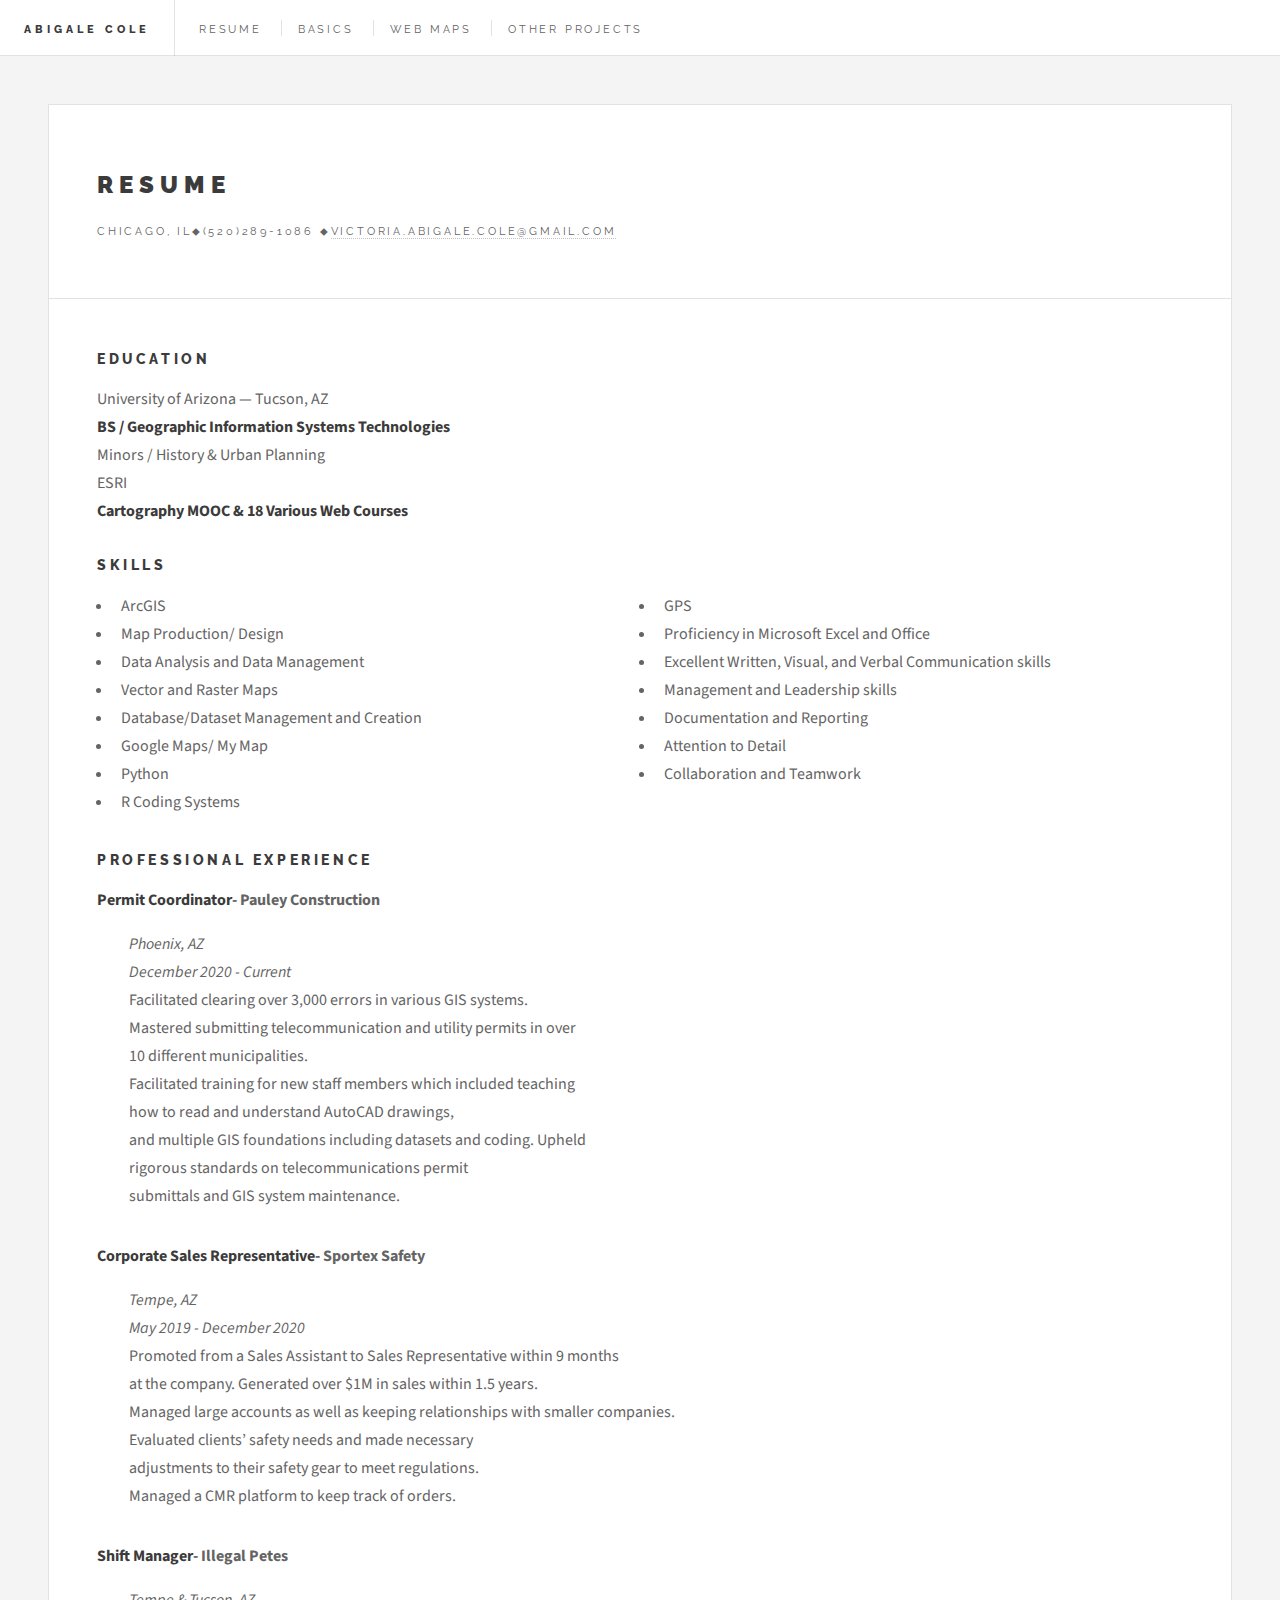
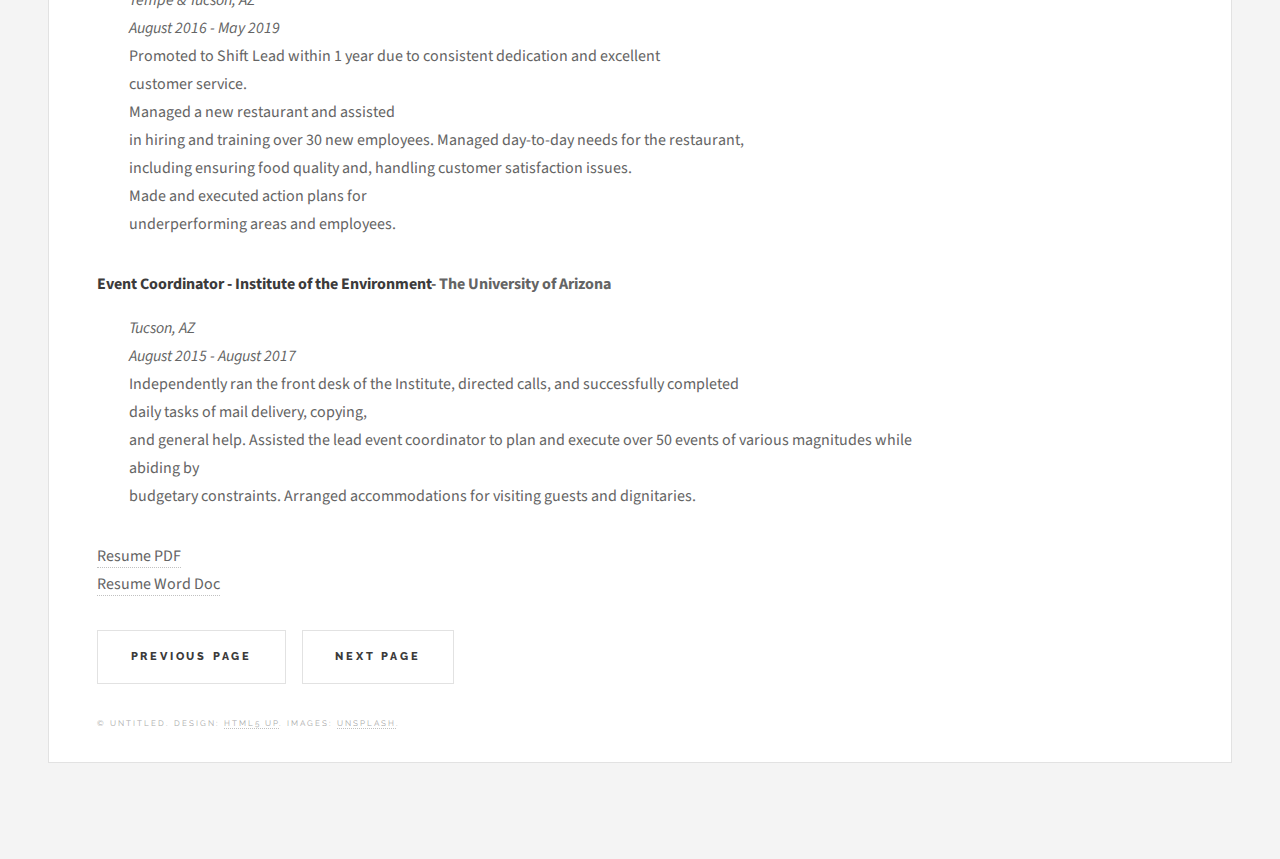
<file: resume.html>
<!DOCTYPE HTML>
<!--
	Future Imperfect by HTML5 UP
	html5up.net | @ajlkn
	Free for personal and commercial use under the CCA 3.0 license (html5up.net/license)
-->
<html>
	<head>
		<title>Abigale Cole - GIS Portfolio </title>
		<meta charset="utf-8" />
		<meta name="viewport" content="width=device-width, initial-scale=1, user-scalable=no" />
		<link rel="stylesheet" href="assets/css/main.css" />
	</head>
	<body class="is-preload">

		<!-- Wrapper -->
			<div id="wrapper">

				<!-- Header -->
					<header id="header">
						<h1><a href="index.html"> Abigale Cole </a></h1>
						<nav class="links">
							<ul>
								<li><a href="resume.html">Resume</a></li>
								<li><a href="basics.html">Basics</a></li>
								<li><a href="webmapping">Web Maps</a></li>
								<li><a href="otherprojects.html">Other Projects</a></li>
								
							</ul>
						</nav>
						
					</header>

			

				<!-- Main -->
					<div id="main">

						<!-- Post -->
							<article class="post">
								<header>
									<div class="title">
										<h2><a href="resume.html">Resume</a></h2>
											<p>Chicago, Il⬥(520)289-1086 ⬥<a href = "mailto: victoria.abigale.cole@gmail.com">Victoria.Abigale.Cole@Gmail.Com</a></p>
											</div>
								</header>
											<div>	
												<p>
												<h3>Education</h3>
													University of Arizona — Tucson, AZ<br>
													<b>BS / Geographic Information Systems Technologies</b><br>
													 Minors / History & Urban Planning<br>
															ESRI<br>
														 <b>Cartography MOOC & 18 Various Web Courses</b><br>
														 <br>
													
														
														<h3>Skills</h3>
														<style>
															ul {
															  columns: 2;
															  -webkit-columns: 2;
															  -moz-columns: 2;
															}
														  </style>
														<ul>
															<li>ArcGIS</li>
															<li>Map Production/ Design</li>
															<li>Data Analysis and Data Management</li>
															<li>Vector and Raster Maps</li>
															<li>Database/Dataset Management and Creation</li>
															<li>Google Maps/ My Map</li>
															<li>Python</li>
															<li>R Coding Systems</li>
															<li>GPS</li>
															<li>Proficiency in Microsoft Excel and Office</li>
															<li>Excellent Written, Visual, and Verbal Communication skills</li>
															<li>Management and Leadership skills</li>
															<li>Documentation and Reporting</li>
															<li>Attention to Detail</li>
															<li>Collaboration and Teamwork</li>
														  </ul>
														  <h3>Professional Experience</h3>
														  <DL>
															<DT><b>Permit Coordinator</b>- Pauley Construction
															<DD><I>Phoenix, AZ <br> December 2020 - Current</I>
															<DD>Facilitated clearing over 3,000 errors in various GIS systems.<br> 
																Mastered submitting telecommunication and utility permits in over<br>
																 10 different municipalities. <br>
																Facilitated training for new staff members which included teaching <br>
																how to read and understand AutoCAD drawings, <br>
																and multiple GIS foundations including datasets and coding. Upheld <br>
																rigorous standards on telecommunications permit <br>
																submittals and GIS system maintenance. 
															</DL>
															<DL>
																<DT><b>Corporate Sales Representative</b>- Sportex Safety
																<DD><I>Tempe, AZ <br> May 2019 - December 2020</I>
																<DD>Promoted from a Sales Assistant to Sales Representative within 9 months <br>
																	at the company. Generated over $1M in sales within 1.5 years. <br>
																	Managed large accounts as well as keeping relationships with smaller companies.<br>
																Evaluated clients’ safety needs and made necessary <br> 
																adjustments to their safety gear to meet regulations.<br>
																	Managed a CMR platform to keep track of orders. <br>
																</DL>
															<DL>
																<DT><b>Shift Manager</b>- Illegal Petes
																<DD><I>Tempe & Tucson, AZ <br> August 2016 - May 2019</I>
																<DD>Promoted to Shift Lead within 1 year due to consistent dedication and excellent <br>
																	customer service.<br> Managed a new restaurant and assisted <br>
																	in hiring and training over 30 new employees. Managed day-to-day needs for the restaurant, <br> 
																	including ensuring food quality and, handling customer satisfaction issues. <br>
																	Made and executed action plans for <br> 
																	underperforming areas and employees. 
																</DL>	
															<DL>
																<DT><b>Event Coordinator - Institute of the Environment</b>- The University of Arizona
																<DD><I>Tucson, AZ <br> August 2015 - August 2017</I>
																<DD>Independently ran the front desk of the Institute, directed calls, and successfully completed <br> 
																	daily tasks of mail delivery, copying, <br> 
																	and general help. Assisted the 
																	lead event coordinator to plan and execute over 50 events of various magnitudes while <br>
																	abiding by <br> 
																	budgetary constraints. Arranged accommodations for visiting guests and dignitaries.
																</DL>	
														</p>
													
											<p>
												<a href="Resume_VictoriaCole.pdf" download="Victoria Cole Resume ">Resume PDF</a> <br>
												<a href="Resume_VictoriaCole.docx" download="Victoria Cole Resume ">Resume Word Doc</a>
											</p>			
						<!-- Pagination -->
						<ul class="actions pagination">
							<li><a href="index.html" class="button large next">Previous Page</a></li>
							<li><a href="basics.html" class="button large next">Next Page</a></li>
						</ul>

				<!-- Footer -->
				<section id="footer">
					
					<p class="copyright">&copy; Untitled. Design: <a href="http://html5up.net">HTML5 UP</a>. Images: <a href="http://unsplash.com">Unsplash</a>.</p>
				</section>
			</div>

		<!-- Scripts -->
			<script src="assets/js/jquery.min.js"></script>
			<script src="assets/js/browser.min.js"></script>
			<script src="assets/js/breakpoints.min.js"></script>
			<script src="assets/js/util.js"></script>
			<script src="assets/js/main.js"></script>

	</body>
</html>
</file>
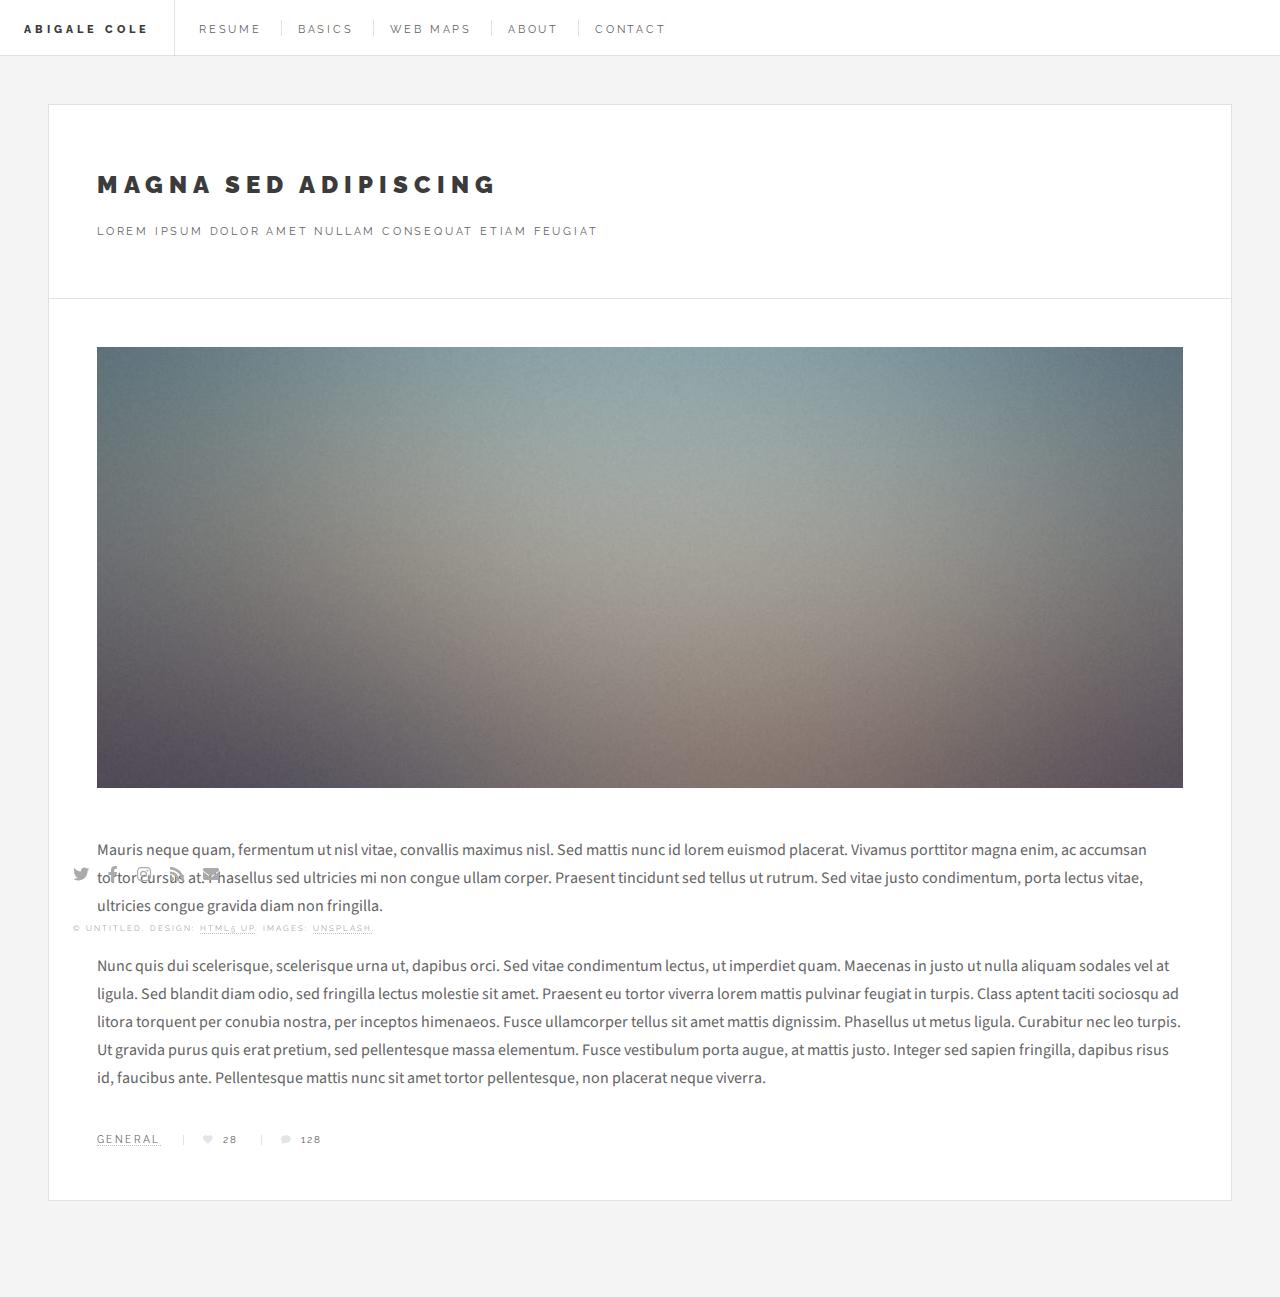
<file: single.html>
<!DOCTYPE HTML>
<!--
	Future Imperfect by HTML5 UP
	html5up.net | @ajlkn
	Free for personal and commercial use under the CCA 3.0 license (html5up.net/license)
-->
<html>
	<head>
		<title>Single - Future Imperfect by HTML5 UP</title>
		<meta charset="utf-8" />
		<meta name="viewport" content="width=device-width, initial-scale=1, user-scalable=no" />
		<link rel="stylesheet" href="assets/css/main.css" />
	</head>
	<body class="single is-preload">

		<!-- Wrapper -->
			<div id="wrapper">

				<!-- Header -->
				<header id="header">
					<h1><a href="index.html"> Abigale Cole </a></h1>
					<nav class="links">
						<ul>
							<li><a href="resume.html">Resume</a></li>
							<li><a href="#">Basics</a></li>
							<li><a href="#">Web Maps</a></li>
							<li><a href="#">About</a></li>
							<li><a href="#">Contact</a></li>
						</ul>
					</nav>
					
				</header>

			

				<!-- Main -->
					<div id="main">

						<!-- Post -->
							<article class="post">
								<header>
									<div class="title">
										<h2><a href="#">Magna sed adipiscing</a></h2>
										<p>Lorem ipsum dolor amet nullam consequat etiam feugiat</p>
									</div>
									
								</header>
								<span class="image featured"><img src="images/pic01.jpg" alt="" /></span>
								<p>Mauris neque quam, fermentum ut nisl vitae, convallis maximus nisl. Sed mattis nunc id lorem euismod placerat. Vivamus porttitor magna enim, ac accumsan tortor cursus at. Phasellus sed ultricies mi non congue ullam corper. Praesent tincidunt sed tellus ut rutrum. Sed vitae justo condimentum, porta lectus vitae, ultricies congue gravida diam non fringilla.</p>
								<p>Nunc quis dui scelerisque, scelerisque urna ut, dapibus orci. Sed vitae condimentum lectus, ut imperdiet quam. Maecenas in justo ut nulla aliquam sodales vel at ligula. Sed blandit diam odio, sed fringilla lectus molestie sit amet. Praesent eu tortor viverra lorem mattis pulvinar feugiat in turpis. Class aptent taciti sociosqu ad litora torquent per conubia nostra, per inceptos himenaeos. Fusce ullamcorper tellus sit amet mattis dignissim. Phasellus ut metus ligula. Curabitur nec leo turpis. Ut gravida purus quis erat pretium, sed pellentesque massa elementum. Fusce vestibulum porta augue, at mattis justo. Integer sed sapien fringilla, dapibus risus id, faucibus ante. Pellentesque mattis nunc sit amet tortor pellentesque, non placerat neque viverra. </p>
								<footer>
									<ul class="stats">
										<li><a href="#">General</a></li>
										<li><a href="#" class="icon solid fa-heart">28</a></li>
										<li><a href="#" class="icon solid fa-comment">128</a></li>
									</ul>
								</footer>
							</article>

					</div>

				<!-- Footer -->
					<section id="footer">
						<ul class="icons">
							<li><a href="#" class="icon brands fa-twitter"><span class="label">Twitter</span></a></li>
							<li><a href="#" class="icon brands fa-facebook-f"><span class="label">Facebook</span></a></li>
							<li><a href="#" class="icon brands fa-instagram"><span class="label">Instagram</span></a></li>
							<li><a href="#" class="icon solid fa-rss"><span class="label">RSS</span></a></li>
							<li><a href="#" class="icon solid fa-envelope"><span class="label">Email</span></a></li>
						</ul>
						<p class="copyright">&copy; Untitled. Design: <a href="http://html5up.net">HTML5 UP</a>. Images: <a href="http://unsplash.com">Unsplash</a>.</p>
					</section>

			</div>

		<!-- Scripts -->
			<script src="assets/js/jquery.min.js"></script>
			<script src="assets/js/browser.min.js"></script>
			<script src="assets/js/breakpoints.min.js"></script>
			<script src="assets/js/util.js"></script>
			<script src="assets/js/main.js"></script>

	</body>
</html>
</file>
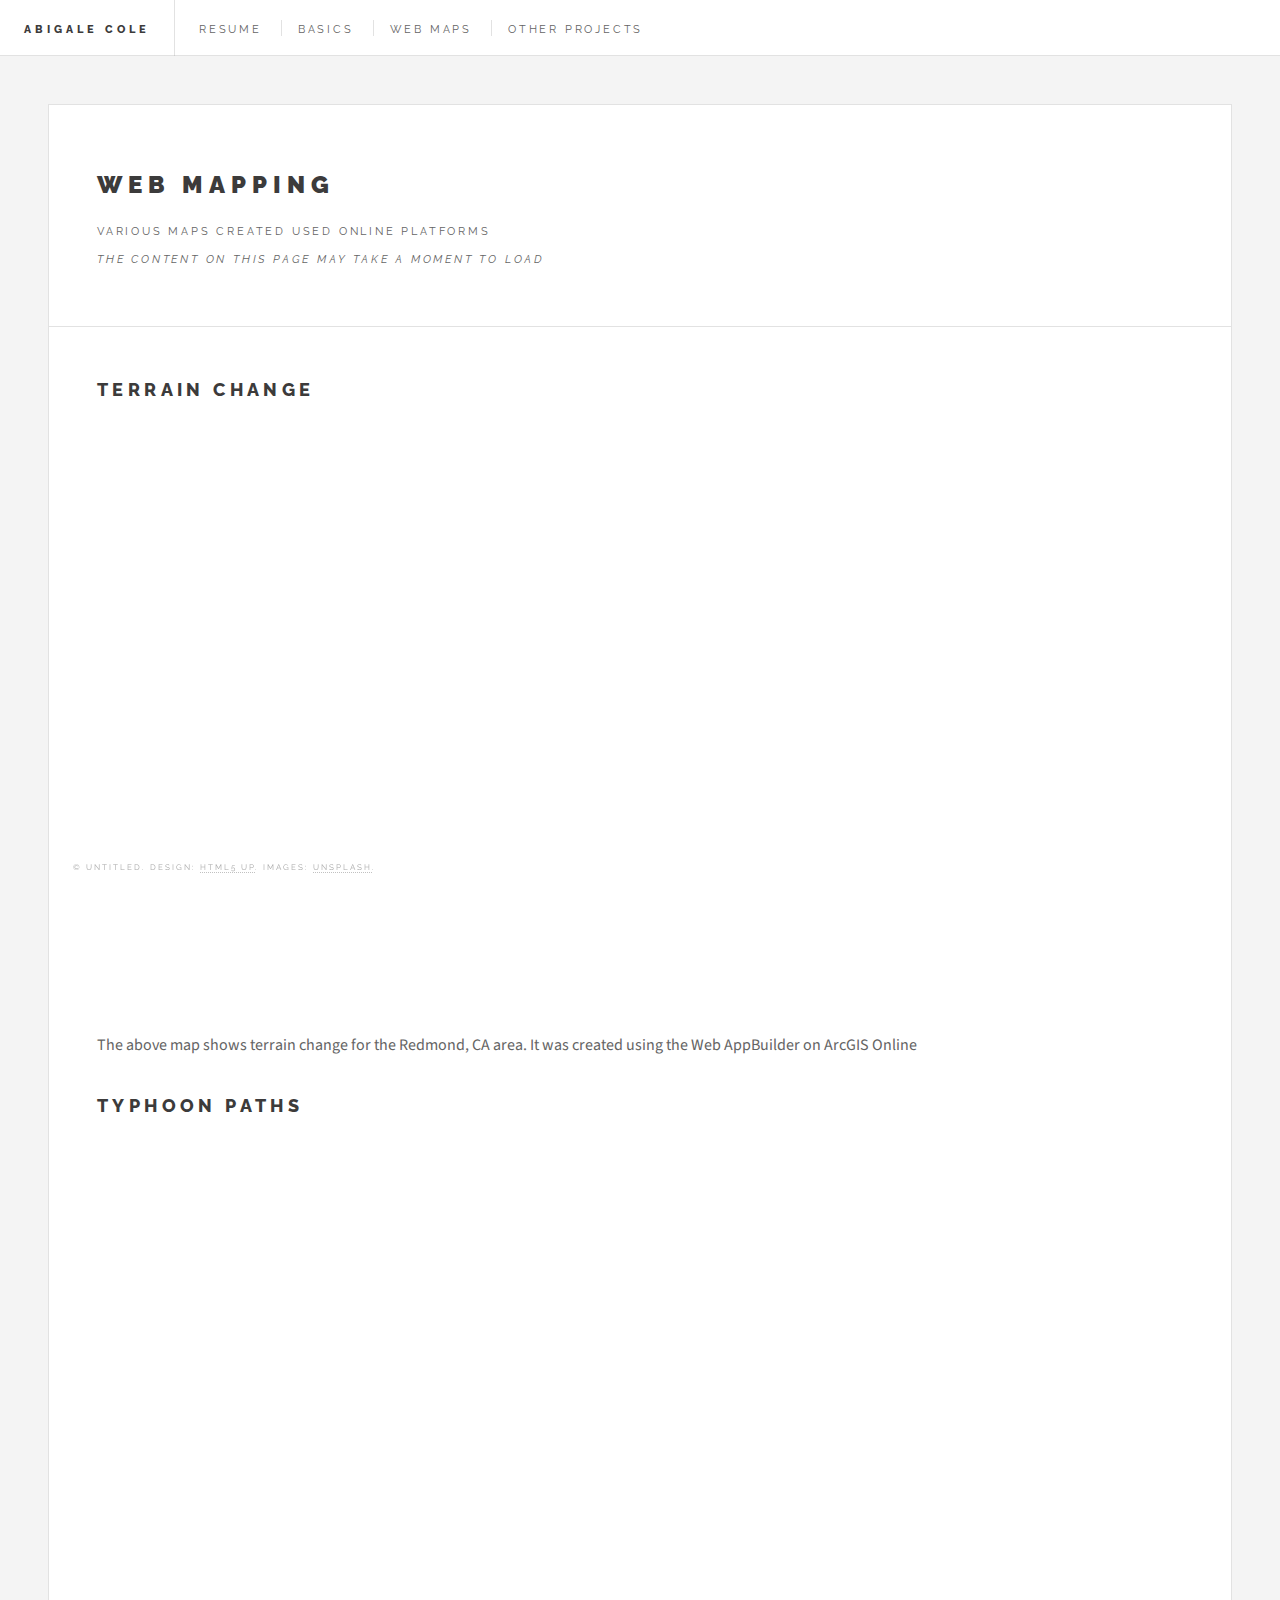
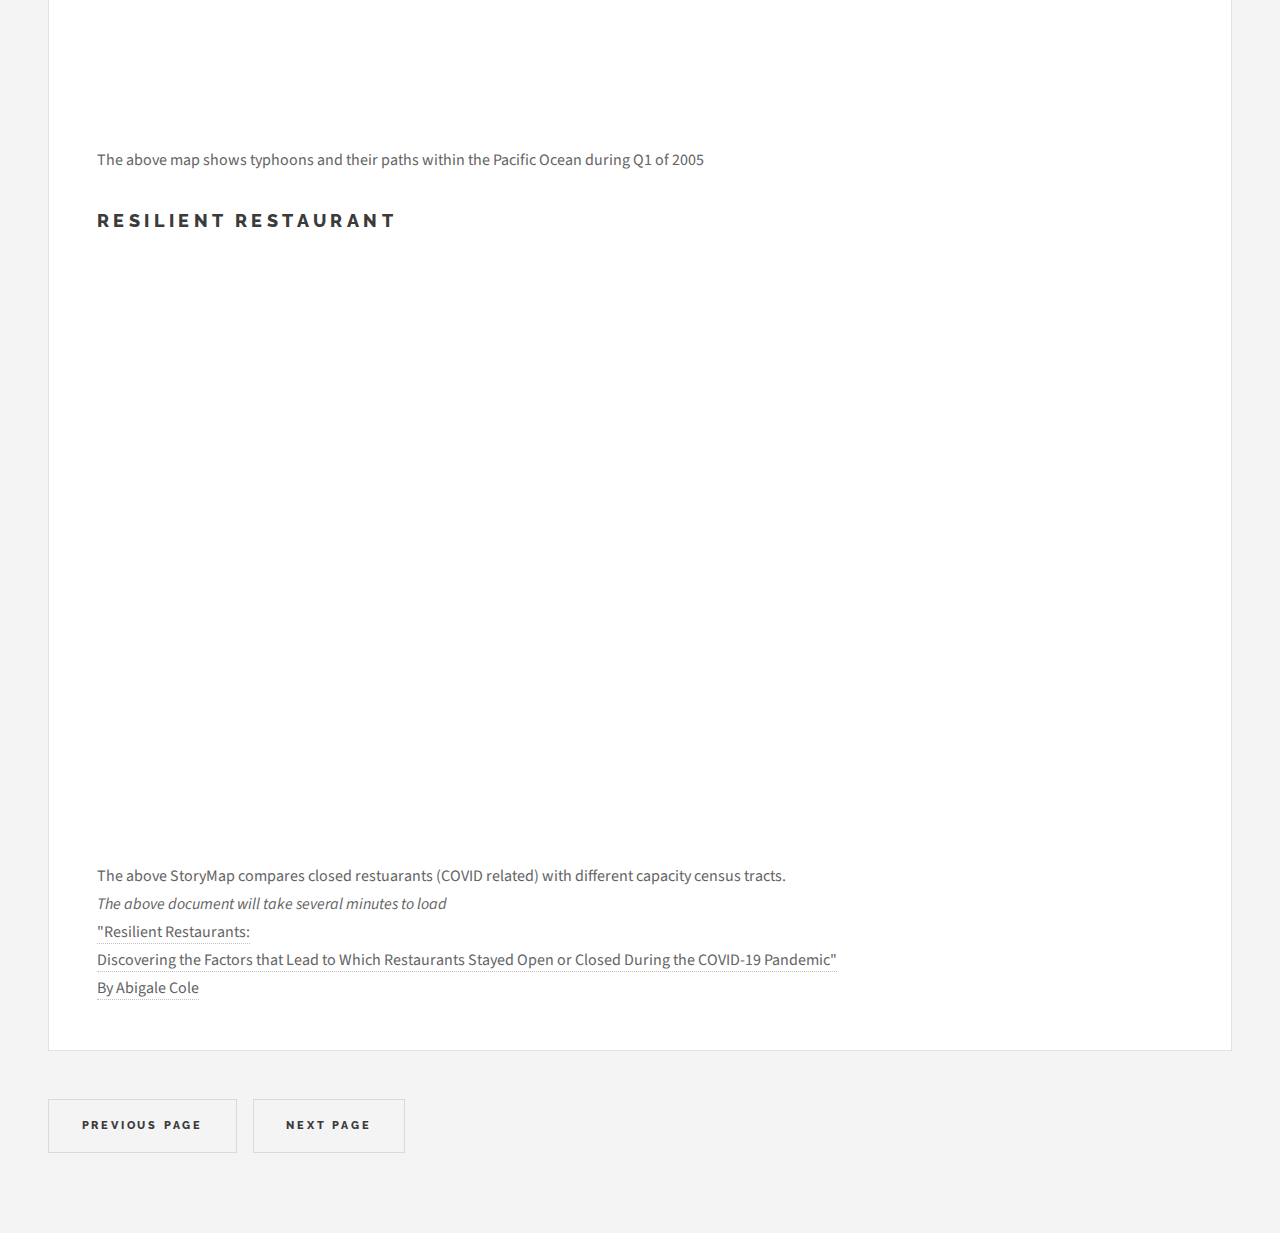
<file: webmapping.html>
<!DOCTYPE HTML>
<!--
	Future Imperfect by HTML5 UP
	html5up.net | @ajlkn
	Free for personal and commercial use under the CCA 3.0 license (html5up.net/license)
-->
<html>
	<head>
		<title>Web Mapping - Abigale Cole</title>
		<meta charset="utf-8" />
		<meta name="viewport" content="width=device-width, initial-scale=1, user-scalable=no" />
		<link rel="stylesheet" href="assets/css/main.css" />
	</head>
	<body class="single is-preload">

		<!-- Wrapper -->
			<div id="wrapper">

				<!-- Header -->
				<header id="header">
					<h1><a href="index.html"> Abigale Cole </a></h1>
					<nav class="links">
						<ul>
							<li><a href="resume.html">Resume</a></li>
							<li><a href="basics.html">Basics</a></li>
							<li><a href="webmapping.html">Web Maps</a></li>
							<li><a href="otherprojects.html">Other Projects</a></li>
							
							
						</ul>
					</nav>
					
				</header>

			

				<!-- Main -->
					<div id="main">

						<!-- Post -->
						<article class="post">
							<header>
								<div class="title">
									<h2>Web Mapping</h2>
									<p>Various Maps Created Used Online Platforms <br><i>The content on this page may take a moment to load</i></p>
								</div>
							</header>
							<div>
								<h2>Terrain Change</h2>
							<embed src="https://uagis.maps.arcgis.com/apps/ImageInterpretation/index.html?appid=844e22830cb94e068a0f9d2a7f209798" width="800" height="600">
							<p>The above map shows terrain change for the Redmond, CA area. It was created using the Web AppBuilder on ArcGIS Online </p>
							</div>
							<div>
								<h2>Typhoon Paths</h2>
							<embed src="https://uagis.maps.arcgis.com/home/webscene/viewer.html?webscene=3344ef3a3ef041a0be187f1ebf56610d" width="800" height="600">
							<p>The above map shows typhoons and their paths within the Pacific Ocean during Q1 of 2005 </p>
							</div>
							<div>
								<h2>Resilient restaurant</h2>
							<embed src="https://storymaps.arcgis.com/stories/7c371ca2ffa44d028555e13e893d1159" width="800" height="600">
							<p>The above StoryMap compares closed restuarants (COVID related) with different capacity census tracts.<br> <i>The above document will take several minutes to load</i><br>
								<a href="FinalPDF.pdf" download="Capstone Paper ">"Resilient Restaurants: <br>
									Discovering the Factors that Lead to Which Restaurants Stayed Open or Closed During the COVID-19 Pandemic"<br> By Abigale Cole </a> <br>
							</p>
							
						</div>
							
						</article>


				

					</div>

					<!-- Pagination -->
					<ul class="actions pagination">
						<li><a href="basics.html" class="button large next">Previous Page</a></li>
						<li><a href="otherprojects.html" class="button large next"> Next Page</a></li>
					</ul>

				<!-- Footer -->
					<section id="footer">
						
						<p class="copyright">&copy; Untitled. Design: <a href="http://html5up.net">HTML5 UP</a>. Images: <a href="http://unsplash.com">Unsplash</a>.</p>
					</section>

			</div>

		<!-- Scripts -->
			<script src="assets/js/jquery.min.js"></script>
			<script src="assets/js/browser.min.js"></script>
			<script src="assets/js/breakpoints.min.js"></script>
			<script src="assets/js/util.js"></script>
			<script src="assets/js/main.js"></script>

	</body>
</html>
</file>
<file: assets/css/main.css>
@import url(fontawesome-all.min.css);
@import url("https://fonts.googleapis.com/css?family=Source+Sans+Pro:400,700|Raleway:400,800,900");

/*
	Future Imperfect by HTML5 UP
	html5up.net | @ajlkn
	Free for personal and commercial use under the CCA 3.0 license (html5up.net/license)
*/

html, body, div, span, applet, object,
iframe, h1, h2, h3, h4, h5, h6, p, blockquote,
pre, a, abbr, acronym, address, big, cite,
code, del, dfn, em, img, ins, kbd, q, s, samp,
small, strike, strong, sub, sup, tt, var, b,
u, i, center, dl, dt, dd, ol, ul, li, fieldset,
form, label, legend, table, caption, tbody,
tfoot, thead, tr, th, td, article, aside,
canvas, details, embed, figure, figcaption,
footer, header, hgroup, menu, nav, output, ruby,
section, summary, time, mark, audio, video {
	margin: 0;
	padding: 0;
	border: 0;
	font-size: 100%;
	font: inherit;
	vertical-align: baseline;}

article, aside, details, figcaption, figure,
footer, header, hgroup, menu, nav, section {
	display: block;}

body {
	line-height: 1;
}

ol, ul {
	list-style: none;
}

blockquote, q {
	quotes: none;
}

	blockquote:before, blockquote:after, q:before, q:after {
		content: '';
		content: none;
	}

table {
	border-collapse: collapse;
	border-spacing: 0;
}

body {
	-webkit-text-size-adjust: none;
}

mark {
	background-color: transparent;
	color: inherit;
}

input::-moz-focus-inner {
	border: 0;
	padding: 0;
}

input, select, textarea {
	-moz-appearance: none;
	-webkit-appearance: none;
	-ms-appearance: none;
	appearance: none;
}

/* Basic */

	@-ms-viewport {
		width: device-width;
	}

	body {
		-ms-overflow-style: scrollbar;
	}

	@media screen and (max-width: 480px) {

		html, body {
			min-width: 320px;
		}

	}

	html {
		box-sizing: border-box;
	}

	*, *:before, *:after {
		box-sizing: inherit;
	}

	body {
		background: #f4f4f4;
	}

		body.is-preload *, body.is-preload *:before, body.is-preload *:after {
			-moz-animation: none !important;
			-webkit-animation: none !important;
			-ms-animation: none !important;
			animation: none !important;
			-moz-transition: none !important;
			-webkit-transition: none !important;
			-ms-transition: none !important;
			transition: none !important;
		}

/* Type */

	body, input, select, textarea {
		color: #646464;
		font-family: "Source Sans Pro", Helvetica, sans-serif;
		font-size: 14pt;
		font-weight: 400;
		line-height: 1.75;
	}

		@media screen and (max-width: 1680px) {

			body, input, select, textarea {
				font-size: 12pt;
			}

		}

		@media screen and (max-width: 1280px) {

			body, input, select, textarea {
				font-size: 12pt;
			}

		}

		@media screen and (max-width: 980px) {

			body, input, select, textarea {
				font-size: 12pt;
			}

		}

		@media screen and (max-width: 736px) {

			body, input, select, textarea {
				font-size: 12pt;
			}

		}

		@media screen and (max-width: 480px) {

			body, input, select, textarea {
				font-size: 12pt;
			}

		}

	a {
		-moz-transition: color 0.2s ease, border-bottom-color 0.2s ease;
		-webkit-transition: color 0.2s ease, border-bottom-color 0.2s ease;
		-ms-transition: color 0.2s ease, border-bottom-color 0.2s ease;
		transition: color 0.2s ease, border-bottom-color 0.2s ease;
		border-bottom: dotted 1px rgba(160, 160, 160, 0.65);
		color: inherit;
		text-decoration: none;
	}

		a:before {
			-moz-transition: color 0.2s ease;
			-webkit-transition: color 0.2s ease;
			-ms-transition: color 0.2s ease;
			transition: color 0.2s ease;
		}

		a:hover {
			border-bottom-color: transparent;
			color: #2ebaae !important;
		}

			a:hover:before {
				color: #2ebaae !important;
			}

	strong, b {
		color: #3c3b3b;
		font-weight: 700;
	}

	em, i {
		font-style: italic;
	}

	p {
		margin: 0 0 2em 0;
	}

	h1, h2, h3, h4, h5, h6 {
		color: #3c3b3b;
		font-family: "Raleway", Helvetica, sans-serif;
		font-weight: 800;
		letter-spacing: 0.25em;
		line-height: 1.65;
		margin: 0 0 1em 0;
		text-transform: uppercase;
	}

		h1 a, h2 a, h3 a, h4 a, h5 a, h6 a {
			color: inherit;
			border-bottom: 0;
		}

	h2 {
		font-size: 1.1em;
	}

	h3 {
		font-size: 0.9em;
	}

	h4 {
		font-size: 0.7em;
	}

	h5 {
		font-size: 0.7em;
	}

	h6 {
		font-size: 0.7em;
	}

	sub {
		font-size: 0.8em;
		position: relative;
		top: 0.5em;
	}

	sup {
		font-size: 0.8em;
		position: relative;
		top: -0.5em;
	}

	blockquote {
		border-left: solid 4px rgba(160, 160, 160, 0.3);
		font-style: italic;
		margin: 0 0 2em 0;
		padding: 0.5em 0 0.5em 2em;
	}

	code {
		background: rgba(160, 160, 160, 0.075);
		border: solid 1px rgba(160, 160, 160, 0.3);
		font-family: "Courier New", monospace;
		font-size: 0.9em;
		margin: 0 0.25em;
		padding: 0.25em 0.65em;
	}

	pre {
		-webkit-overflow-scrolling: touch;
		font-family: "Courier New", monospace;
		font-size: 0.9em;
		margin: 0 0 2em 0;
	}

		pre code {
			display: block;
			line-height: 1.75em;
			padding: 1em 1.5em;
			overflow-x: auto;
		}

	hr {
		border: 0;
		border-bottom: solid 1px rgba(160, 160, 160, 0.3);
		margin: 2em 0;
	}

		hr.major {
			margin: 3em 0;
		}

	.align-left {
		text-align: left;
	}

	.align-center {
		text-align: center;
	}

	.align-right {
		text-align: right;
	}

/* Row */

	.row {
		display: flex;
		flex-wrap: wrap;
		box-sizing: border-box;
		align-items: stretch;
	}

		.row > * {
			box-sizing: border-box;
		}

		.row.gtr-uniform > * > :last-child {
			margin-bottom: 0;
		}

		.row.aln-left {
			justify-content: flex-start;
		}

		.row.aln-center {
			justify-content: center;
		}

		.row.aln-right {
			justify-content: flex-end;
		}

		.row.aln-top {
			align-items: flex-start;
		}

		.row.aln-middle {
			align-items: center;
		}

		.row.aln-bottom {
			align-items: flex-end;
		}

		.row > .imp {
			order: -1;
		}

		.row > .col-1 {
			width: 8.33333%;
		}

		.row > .off-1 {
			margin-left: 8.33333%;
		}

		.row > .col-2 {
			width: 16.66667%;
		}

		.row > .off-2 {
			margin-left: 16.66667%;
		}

		.row > .col-3 {
			width: 25%;
		}

		.row > .off-3 {
			margin-left: 25%;
		}

		.row > .col-4 {
			width: 33.33333%;
		}

		.row > .off-4 {
			margin-left: 33.33333%;
		}

		.row > .col-5 {
			width: 41.66667%;
		}

		.row > .off-5 {
			margin-left: 41.66667%;
		}

		.row > .col-6 {
			width: 50%;
		}

		.row > .off-6 {
			margin-left: 50%;
		}

		.row > .col-7 {
			width: 58.33333%;
		}

		.row > .off-7 {
			margin-left: 58.33333%;
		}

		.row > .col-8 {
			width: 66.66667%;
		}

		.row > .off-8 {
			margin-left: 66.66667%;
		}

		.row > .col-9 {
			width: 75%;
		}

		.row > .off-9 {
			margin-left: 75%;
		}

		.row > .col-10 {
			width: 83.33333%;
		}

		.row > .off-10 {
			margin-left: 83.33333%;
		}

		.row > .col-11 {
			width: 91.66667%;
		}

		.row > .off-11 {
			margin-left: 91.66667%;
		}

		.row > .col-12 {
			width: 100%;
		}

		.row > .off-12 {
			margin-left: 100%;
		}

		.row.gtr-0 {
			margin-top: 0;
			margin-left: 0em;
		}

			.row.gtr-0 > * {
				padding: 0 0 0 0em;
			}

			.row.gtr-0.gtr-uniform {
				margin-top: 0em;
			}

				.row.gtr-0.gtr-uniform > * {
					padding-top: 0em;
				}

		.row.gtr-25 {
			margin-top: 0;
			margin-left: -0.25em;
		}

			.row.gtr-25 > * {
				padding: 0 0 0 0.25em;
			}

			.row.gtr-25.gtr-uniform {
				margin-top: -0.25em;
			}

				.row.gtr-25.gtr-uniform > * {
					padding-top: 0.25em;
				}

		.row.gtr-50 {
			margin-top: 0;
			margin-left: -0.5em;
		}

			.row.gtr-50 > * {
				padding: 0 0 0 0.5em;
			}

			.row.gtr-50.gtr-uniform {
				margin-top: -0.5em;
			}

				.row.gtr-50.gtr-uniform > * {
					padding-top: 0.5em;
				}

		.row {
			margin-top: 0;
			margin-left: -1em;
		}

			.row > * {
				padding: 0 0 0 1em;
			}

			.row.gtr-uniform {
				margin-top: -1em;
			}

				.row.gtr-uniform > * {
					padding-top: 1em;
				}

		.row.gtr-150 {
			margin-top: 0;
			margin-left: -1.5em;
		}

			.row.gtr-150 > * {
				padding: 0 0 0 1.5em;
			}

			.row.gtr-150.gtr-uniform {
				margin-top: -1.5em;
			}

				.row.gtr-150.gtr-uniform > * {
					padding-top: 1.5em;
				}

		.row.gtr-200 {
			margin-top: 0;
			margin-left: -2em;
		}

			.row.gtr-200 > * {
				padding: 0 0 0 2em;
			}

			.row.gtr-200.gtr-uniform {
				margin-top: -2em;
			}

				.row.gtr-200.gtr-uniform > * {
					padding-top: 2em;
				}

		@media screen and (max-width: 1680px) {

			.row {
				display: flex;
				flex-wrap: wrap;
				box-sizing: border-box;
				align-items: stretch;
			}

				.row > * {
					box-sizing: border-box;
				}

				.row.gtr-uniform > * > :last-child {
					margin-bottom: 0;
				}

				.row.aln-left {
					justify-content: flex-start;
				}

				.row.aln-center {
					justify-content: center;
				}

				.row.aln-right {
					justify-content: flex-end;
				}

				.row.aln-top {
					align-items: flex-start;
				}

				.row.aln-middle {
					align-items: center;
				}

				.row.aln-bottom {
					align-items: flex-end;
				}

				.row > .imp-xlarge {
					order: -1;
				}

				.row > .col-1-xlarge {
					width: 8.33333%;
				}

				.row > .off-1-xlarge {
					margin-left: 8.33333%;
				}

				.row > .col-2-xlarge {
					width: 16.66667%;
				}

				.row > .off-2-xlarge {
					margin-left: 16.66667%;
				}

				.row > .col-3-xlarge {
					width: 25%;
				}

				.row > .off-3-xlarge {
					margin-left: 25%;
				}

				.row > .col-4-xlarge {
					width: 33.33333%;
				}

				.row > .off-4-xlarge {
					margin-left: 33.33333%;
				}

				.row > .col-5-xlarge {
					width: 41.66667%;
				}

				.row > .off-5-xlarge {
					margin-left: 41.66667%;
				}

				.row > .col-6-xlarge {
					width: 50%;
				}

				.row > .off-6-xlarge {
					margin-left: 50%;
				}

				.row > .col-7-xlarge {
					width: 58.33333%;
				}

				.row > .off-7-xlarge {
					margin-left: 58.33333%;
				}

				.row > .col-8-xlarge {
					width: 66.66667%;
				}

				.row > .off-8-xlarge {
					margin-left: 66.66667%;
				}

				.row > .col-9-xlarge {
					width: 75%;
				}

				.row > .off-9-xlarge {
					margin-left: 75%;
				}

				.row > .col-10-xlarge {
					width: 83.33333%;
				}

				.row > .off-10-xlarge {
					margin-left: 83.33333%;
				}

				.row > .col-11-xlarge {
					width: 91.66667%;
				}

				.row > .off-11-xlarge {
					margin-left: 91.66667%;
				}

				.row > .col-12-xlarge {
					width: 100%;
				}

				.row > .off-12-xlarge {
					margin-left: 100%;
				}

				.row.gtr-0 {
					margin-top: 0;
					margin-left: 0em;
				}

					.row.gtr-0 > * {
						padding: 0 0 0 0em;
					}

					.row.gtr-0.gtr-uniform {
						margin-top: 0em;
					}

						.row.gtr-0.gtr-uniform > * {
							padding-top: 0em;
						}

				.row.gtr-25 {
					margin-top: 0;
					margin-left: -0.25em;
				}

					.row.gtr-25 > * {
						padding: 0 0 0 0.25em;
					}

					.row.gtr-25.gtr-uniform {
						margin-top: -0.25em;
					}

						.row.gtr-25.gtr-uniform > * {
							padding-top: 0.25em;
						}

				.row.gtr-50 {
					margin-top: 0;
					margin-left: -0.5em;
				}

					.row.gtr-50 > * {
						padding: 0 0 0 0.5em;
					}

					.row.gtr-50.gtr-uniform {
						margin-top: -0.5em;
					}

						.row.gtr-50.gtr-uniform > * {
							padding-top: 0.5em;
						}

				.row {
					margin-top: 0;
					margin-left: -1em;
				}

					.row > * {
						padding: 0 0 0 1em;
					}

					.row.gtr-uniform {
						margin-top: -1em;
					}

						.row.gtr-uniform > * {
							padding-top: 1em;
						}

				.row.gtr-150 {
					margin-top: 0;
					margin-left: -1.5em;
				}

					.row.gtr-150 > * {
						padding: 0 0 0 1.5em;
					}

					.row.gtr-150.gtr-uniform {
						margin-top: -1.5em;
					}

						.row.gtr-150.gtr-uniform > * {
							padding-top: 1.5em;
						}

				.row.gtr-200 {
					margin-top: 0;
					margin-left: -2em;
				}

					.row.gtr-200 > * {
						padding: 0 0 0 2em;
					}

					.row.gtr-200.gtr-uniform {
						margin-top: -2em;
					}

						.row.gtr-200.gtr-uniform > * {
							padding-top: 2em;
						}

		}

		@media screen and (max-width: 1280px) {

			.row {
				display: flex;
				flex-wrap: wrap;
				box-sizing: border-box;
				align-items: stretch;
			}

				.row > * {
					box-sizing: border-box;
				}

				.row.gtr-uniform > * > :last-child {
					margin-bottom: 0;
				}

				.row.aln-left {
					justify-content: flex-start;
				}

				.row.aln-center {
					justify-content: center;
				}

				.row.aln-right {
					justify-content: flex-end;
				}

				.row.aln-top {
					align-items: flex-start;
				}

				.row.aln-middle {
					align-items: center;
				}

				.row.aln-bottom {
					align-items: flex-end;
				}

				.row > .imp-large {
					order: -1;
				}

				.row > .col-1-large {
					width: 8.33333%;
				}

				.row > .off-1-large {
					margin-left: 8.33333%;
				}

				.row > .col-2-large {
					width: 16.66667%;
				}

				.row > .off-2-large {
					margin-left: 16.66667%;
				}

				.row > .col-3-large {
					width: 25%;
				}

				.row > .off-3-large {
					margin-left: 25%;
				}

				.row > .col-4-large {
					width: 33.33333%;
				}

				.row > .off-4-large {
					margin-left: 33.33333%;
				}

				.row > .col-5-large {
					width: 41.66667%;
				}

				.row > .off-5-large {
					margin-left: 41.66667%;
				}

				.row > .col-6-large {
					width: 50%;
				}

				.row > .off-6-large {
					margin-left: 50%;
				}

				.row > .col-7-large {
					width: 58.33333%;
				}

				.row > .off-7-large {
					margin-left: 58.33333%;
				}

				.row > .col-8-large {
					width: 66.66667%;
				}

				.row > .off-8-large {
					margin-left: 66.66667%;
				}

				.row > .col-9-large {
					width: 75%;
				}

				.row > .off-9-large {
					margin-left: 75%;
				}

				.row > .col-10-large {
					width: 83.33333%;
				}

				.row > .off-10-large {
					margin-left: 83.33333%;
				}

				.row > .col-11-large {
					width: 91.66667%;
				}

				.row > .off-11-large {
					margin-left: 91.66667%;
				}

				.row > .col-12-large {
					width: 100%;
				}

				.row > .off-12-large {
					margin-left: 100%;
				}

				.row.gtr-0 {
					margin-top: 0;
					margin-left: 0em;
				}

					.row.gtr-0 > * {
						padding: 0 0 0 0em;
					}

					.row.gtr-0.gtr-uniform {
						margin-top: 0em;
					}

						.row.gtr-0.gtr-uniform > * {
							padding-top: 0em;
						}

				.row.gtr-25 {
					margin-top: 0;
					margin-left: -0.25em;
				}

					.row.gtr-25 > * {
						padding: 0 0 0 0.25em;
					}

					.row.gtr-25.gtr-uniform {
						margin-top: -0.25em;
					}

						.row.gtr-25.gtr-uniform > * {
							padding-top: 0.25em;
						}

				.row.gtr-50 {
					margin-top: 0;
					margin-left: -0.5em;
				}

					.row.gtr-50 > * {
						padding: 0 0 0 0.5em;
					}

					.row.gtr-50.gtr-uniform {
						margin-top: -0.5em;
					}

						.row.gtr-50.gtr-uniform > * {
							padding-top: 0.5em;
						}

				.row {
					margin-top: 0;
					margin-left: -1em;
				}

					.row > * {
						padding: 0 0 0 1em;
					}

					.row.gtr-uniform {
						margin-top: -1em;
					}

						.row.gtr-uniform > * {
							padding-top: 1em;
						}

				.row.gtr-150 {
					margin-top: 0;
					margin-left: -1.5em;
				}

					.row.gtr-150 > * {
						padding: 0 0 0 1.5em;
					}

					.row.gtr-150.gtr-uniform {
						margin-top: -1.5em;
					}

						.row.gtr-150.gtr-uniform > * {
							padding-top: 1.5em;
						}

				.row.gtr-200 {
					margin-top: 0;
					margin-left: -2em;
				}

					.row.gtr-200 > * {
						padding: 0 0 0 2em;
					}

					.row.gtr-200.gtr-uniform {
						margin-top: -2em;
					}

						.row.gtr-200.gtr-uniform > * {
							padding-top: 2em;
						}

		}

		@media screen and (max-width: 980px) {

			.row {
				display: flex;
				flex-wrap: wrap;
				box-sizing: border-box;
				align-items: stretch;
			}

				.row > * {
					box-sizing: border-box;
				}

				.row.gtr-uniform > * > :last-child {
					margin-bottom: 0;
				}

				.row.aln-left {
					justify-content: flex-start;
				}

				.row.aln-center {
					justify-content: center;
				}

				.row.aln-right {
					justify-content: flex-end;
				}

				.row.aln-top {
					align-items: flex-start;
				}

				.row.aln-middle {
					align-items: center;
				}

				.row.aln-bottom {
					align-items: flex-end;
				}

				.row > .imp-medium {
					order: -1;
				}

				.row > .col-1-medium {
					width: 8.33333%;
				}

				.row > .off-1-medium {
					margin-left: 8.33333%;
				}

				.row > .col-2-medium {
					width: 16.66667%;
				}

				.row > .off-2-medium {
					margin-left: 16.66667%;
				}

				.row > .col-3-medium {
					width: 25%;
				}

				.row > .off-3-medium {
					margin-left: 25%;
				}

				.row > .col-4-medium {
					width: 33.33333%;
				}

				.row > .off-4-medium {
					margin-left: 33.33333%;
				}

				.row > .col-5-medium {
					width: 41.66667%;
				}

				.row > .off-5-medium {
					margin-left: 41.66667%;
				}

				.row > .col-6-medium {
					width: 50%;
				}

				.row > .off-6-medium {
					margin-left: 50%;
				}

				.row > .col-7-medium {
					width: 58.33333%;
				}

				.row > .off-7-medium {
					margin-left: 58.33333%;
				}

				.row > .col-8-medium {
					width: 66.66667%;
				}

				.row > .off-8-medium {
					margin-left: 66.66667%;
				}

				.row > .col-9-medium {
					width: 75%;
				}

				.row > .off-9-medium {
					margin-left: 75%;
				}

				.row > .col-10-medium {
					width: 83.33333%;
				}

				.row > .off-10-medium {
					margin-left: 83.33333%;
				}

				.row > .col-11-medium {
					width: 91.66667%;
				}

				.row > .off-11-medium {
					margin-left: 91.66667%;
				}

				.row > .col-12-medium {
					width: 100%;
				}

				.row > .off-12-medium {
					margin-left: 100%;
				}

				.row.gtr-0 {
					margin-top: 0;
					margin-left: 0em;
				}

					.row.gtr-0 > * {
						padding: 0 0 0 0em;
					}

					.row.gtr-0.gtr-uniform {
						margin-top: 0em;
					}

						.row.gtr-0.gtr-uniform > * {
							padding-top: 0em;
						}

				.row.gtr-25 {
					margin-top: 0;
					margin-left: -0.25em;
				}

					.row.gtr-25 > * {
						padding: 0 0 0 0.25em;
					}

					.row.gtr-25.gtr-uniform {
						margin-top: -0.25em;
					}

						.row.gtr-25.gtr-uniform > * {
							padding-top: 0.25em;
						}

				.row.gtr-50 {
					margin-top: 0;
					margin-left: -0.5em;
				}

					.row.gtr-50 > * {
						padding: 0 0 0 0.5em;
					}

					.row.gtr-50.gtr-uniform {
						margin-top: -0.5em;
					}

						.row.gtr-50.gtr-uniform > * {
							padding-top: 0.5em;
						}

				.row {
					margin-top: 0;
					margin-left: -1em;
				}

					.row > * {
						padding: 0 0 0 1em;
					}

					.row.gtr-uniform {
						margin-top: -1em;
					}

						.row.gtr-uniform > * {
							padding-top: 1em;
						}

				.row.gtr-150 {
					margin-top: 0;
					margin-left: -1.5em;
				}

					.row.gtr-150 > * {
						padding: 0 0 0 1.5em;
					}

					.row.gtr-150.gtr-uniform {
						margin-top: -1.5em;
					}

						.row.gtr-150.gtr-uniform > * {
							padding-top: 1.5em;
						}

				.row.gtr-200 {
					margin-top: 0;
					margin-left: -2em;
				}

					.row.gtr-200 > * {
						padding: 0 0 0 2em;
					}

					.row.gtr-200.gtr-uniform {
						margin-top: -2em;
					}

						.row.gtr-200.gtr-uniform > * {
							padding-top: 2em;
						}

		}

		@media screen and (max-width: 736px) {

			.row {
				display: flex;
				flex-wrap: wrap;
				box-sizing: border-box;
				align-items: stretch;
			}

				.row > * {
					box-sizing: border-box;
				}

				.row.gtr-uniform > * > :last-child {
					margin-bottom: 0;
				}

				.row.aln-left {
					justify-content: flex-start;
				}

				.row.aln-center {
					justify-content: center;
				}

				.row.aln-right {
					justify-content: flex-end;
				}

				.row.aln-top {
					align-items: flex-start;
				}

				.row.aln-middle {
					align-items: center;
				}

				.row.aln-bottom {
					align-items: flex-end;
				}

				.row > .imp-small {
					order: -1;
				}

				.row > .col-1-small {
					width: 8.33333%;
				}

				.row > .off-1-small {
					margin-left: 8.33333%;
				}

				.row > .col-2-small {
					width: 16.66667%;
				}

				.row > .off-2-small {
					margin-left: 16.66667%;
				}

				.row > .col-3-small {
					width: 25%;
				}

				.row > .off-3-small {
					margin-left: 25%;
				}

				.row > .col-4-small {
					width: 33.33333%;
				}

				.row > .off-4-small {
					margin-left: 33.33333%;
				}

				.row > .col-5-small {
					width: 41.66667%;
				}

				.row > .off-5-small {
					margin-left: 41.66667%;
				}

				.row > .col-6-small {
					width: 50%;
				}

				.row > .off-6-small {
					margin-left: 50%;
				}

				.row > .col-7-small {
					width: 58.33333%;
				}

				.row > .off-7-small {
					margin-left: 58.33333%;
				}

				.row > .col-8-small {
					width: 66.66667%;
				}

				.row > .off-8-small {
					margin-left: 66.66667%;
				}

				.row > .col-9-small {
					width: 75%;
				}

				.row > .off-9-small {
					margin-left: 75%;
				}

				.row > .col-10-small {
					width: 83.33333%;
				}

				.row > .off-10-small {
					margin-left: 83.33333%;
				}

				.row > .col-11-small {
					width: 91.66667%;
				}

				.row > .off-11-small {
					margin-left: 91.66667%;
				}

				.row > .col-12-small {
					width: 100%;
				}

				.row > .off-12-small {
					margin-left: 100%;
				}

				.row.gtr-0 {
					margin-top: 0;
					margin-left: 0em;
				}

					.row.gtr-0 > * {
						padding: 0 0 0 0em;
					}

					.row.gtr-0.gtr-uniform {
						margin-top: 0em;
					}

						.row.gtr-0.gtr-uniform > * {
							padding-top: 0em;
						}

				.row.gtr-25 {
					margin-top: 0;
					margin-left: -0.25em;
				}

					.row.gtr-25 > * {
						padding: 0 0 0 0.25em;
					}

					.row.gtr-25.gtr-uniform {
						margin-top: -0.25em;
					}

						.row.gtr-25.gtr-uniform > * {
							padding-top: 0.25em;
						}

				.row.gtr-50 {
					margin-top: 0;
					margin-left: -0.5em;
				}

					.row.gtr-50 > * {
						padding: 0 0 0 0.5em;
					}

					.row.gtr-50.gtr-uniform {
						margin-top: -0.5em;
					}

						.row.gtr-50.gtr-uniform > * {
							padding-top: 0.5em;
						}

				.row {
					margin-top: 0;
					margin-left: -1em;
				}

					.row > * {
						padding: 0 0 0 1em;
					}

					.row.gtr-uniform {
						margin-top: -1em;
					}

						.row.gtr-uniform > * {
							padding-top: 1em;
						}

				.row.gtr-150 {
					margin-top: 0;
					margin-left: -1.5em;
				}

					.row.gtr-150 > * {
						padding: 0 0 0 1.5em;
					}

					.row.gtr-150.gtr-uniform {
						margin-top: -1.5em;
					}

						.row.gtr-150.gtr-uniform > * {
							padding-top: 1.5em;
						}

				.row.gtr-200 {
					margin-top: 0;
					margin-left: -2em;
				}

					.row.gtr-200 > * {
						padding: 0 0 0 2em;
					}

					.row.gtr-200.gtr-uniform {
						margin-top: -2em;
					}

						.row.gtr-200.gtr-uniform > * {
							padding-top: 2em;
						}

		}

		@media screen and (max-width: 480px) {

			.row {
				display: flex;
				flex-wrap: wrap;
				box-sizing: border-box;
				align-items: stretch;
			}

				.row > * {
					box-sizing: border-box;
				}

				.row.gtr-uniform > * > :last-child {
					margin-bottom: 0;
				}

				.row.aln-left {
					justify-content: flex-start;
				}

				.row.aln-center {
					justify-content: center;
				}

				.row.aln-right {
					justify-content: flex-end;
				}

				.row.aln-top {
					align-items: flex-start;
				}

				.row.aln-middle {
					align-items: center;
				}

				.row.aln-bottom {
					align-items: flex-end;
				}

				.row > .imp-xsmall {
					order: -1;
				}

				.row > .col-1-xsmall {
					width: 8.33333%;
				}

				.row > .off-1-xsmall {
					margin-left: 8.33333%;
				}

				.row > .col-2-xsmall {
					width: 16.66667%;
				}

				.row > .off-2-xsmall {
					margin-left: 16.66667%;
				}

				.row > .col-3-xsmall {
					width: 25%;
				}

				.row > .off-3-xsmall {
					margin-left: 25%;
				}

				.row > .col-4-xsmall {
					width: 33.33333%;
				}

				.row > .off-4-xsmall {
					margin-left: 33.33333%;
				}

				.row > .col-5-xsmall {
					width: 41.66667%;
				}

				.row > .off-5-xsmall {
					margin-left: 41.66667%;
				}

				.row > .col-6-xsmall {
					width: 50%;
				}

				.row > .off-6-xsmall {
					margin-left: 50%;
				}

				.row > .col-7-xsmall {
					width: 58.33333%;
				}

				.row > .off-7-xsmall {
					margin-left: 58.33333%;
				}

				.row > .col-8-xsmall {
					width: 66.66667%;
				}

				.row > .off-8-xsmall {
					margin-left: 66.66667%;
				}

				.row > .col-9-xsmall {
					width: 75%;
				}

				.row > .off-9-xsmall {
					margin-left: 75%;
				}

				.row > .col-10-xsmall {
					width: 83.33333%;
				}

				.row > .off-10-xsmall {
					margin-left: 83.33333%;
				}

				.row > .col-11-xsmall {
					width: 91.66667%;
				}

				.row > .off-11-xsmall {
					margin-left: 91.66667%;
				}

				.row > .col-12-xsmall {
					width: 100%;
				}

				.row > .off-12-xsmall {
					margin-left: 100%;
				}

				.row.gtr-0 {
					margin-top: 0;
					margin-left: 0em;
				}

					.row.gtr-0 > * {
						padding: 0 0 0 0em;
					}

					.row.gtr-0.gtr-uniform {
						margin-top: 0em;
					}

						.row.gtr-0.gtr-uniform > * {
							padding-top: 0em;
						}

				.row.gtr-25 {
					margin-top: 0;
					margin-left: -0.25em;
				}

					.row.gtr-25 > * {
						padding: 0 0 0 0.25em;
					}

					.row.gtr-25.gtr-uniform {
						margin-top: -0.25em;
					}

						.row.gtr-25.gtr-uniform > * {
							padding-top: 0.25em;
						}

				.row.gtr-50 {
					margin-top: 0;
					margin-left: -0.5em;
				}

					.row.gtr-50 > * {
						padding: 0 0 0 0.5em;
					}

					.row.gtr-50.gtr-uniform {
						margin-top: -0.5em;
					}

						.row.gtr-50.gtr-uniform > * {
							padding-top: 0.5em;
						}

				.row {
					margin-top: 0;
					margin-left: -1em;
				}

					.row > * {
						padding: 0 0 0 1em;
					}

					.row.gtr-uniform {
						margin-top: -1em;
					}

						.row.gtr-uniform > * {
							padding-top: 1em;
						}

				.row.gtr-150 {
					margin-top: 0;
					margin-left: -1.5em;
				}

					.row.gtr-150 > * {
						padding: 0 0 0 1.5em;
					}

					.row.gtr-150.gtr-uniform {
						margin-top: -1.5em;
					}

						.row.gtr-150.gtr-uniform > * {
							padding-top: 1.5em;
						}

				.row.gtr-200 {
					margin-top: 0;
					margin-left: -2em;
				}

					.row.gtr-200 > * {
						padding: 0 0 0 2em;
					}

					.row.gtr-200.gtr-uniform {
						margin-top: -2em;
					}

						.row.gtr-200.gtr-uniform > * {
							padding-top: 2em;
						}

		}

/* Author */

	.author {
		display: -moz-flex;
		display: -webkit-flex;
		display: -ms-flex;
		display: flex;
		-moz-flex-direction: row;
		-webkit-flex-direction: row;
		-ms-flex-direction: row;
		flex-direction: row;
		-moz-align-items: center;
		-webkit-align-items: center;
		-ms-align-items: center;
		align-items: center;
		-moz-justify-content: -moz-flex-end;
		-webkit-justify-content: -webkit-flex-end;
		-ms-justify-content: -ms-flex-end;
		justify-content: flex-end;
		border-bottom: 0;
		font-family: "Raleway", Helvetica, sans-serif;
		font-size: 0.6em;
		font-weight: 400;
		letter-spacing: 0.25em;
		text-transform: uppercase;
		white-space: nowrap;
	}

		.author .name {
			-moz-transition: border-bottom-color 0.2s ease;
			-webkit-transition: border-bottom-color 0.2s ease;
			-ms-transition: border-bottom-color 0.2s ease;
			transition: border-bottom-color 0.2s ease;
			border-bottom: dotted 1px rgba(160, 160, 160, 0.65);
			display: block;
			margin: 0 1.5em 0 0;
		}

		.author img {
			border-radius: 100%;
			display: block;
			width: 4em;
		}

		.author:hover .name {
			border-bottom-color: transparent;
		}

/* Blurb */

	.blurb h2 {
		font-size: 0.8em;
		margin: 0 0 1.5em 0;
	}

	.blurb h3 {
		font-size: 0.7em;
	}

	.blurb p {
		font-size: 0.9em;
	}

/* Box */

	.box {
		border: solid 1px rgba(160, 160, 160, 0.3);
		margin-bottom: 2em;
		padding: 1.5em;
	}

		.box > :last-child,
		.box > :last-child > :last-child,
		.box > :last-child > :last-child > :last-child {
			margin-bottom: 0;
		}

		.box.alt {
			border: 0;
			border-radius: 0;
			padding: 0;
		}

/* Button */

	input[type="submit"],
	input[type="reset"],
	input[type="button"],
	button,
	.button {
		-moz-appearance: none;
		-webkit-appearance: none;
		-ms-appearance: none;
		appearance: none;
		-moz-transition: background-color 0.2s ease, box-shadow 0.2s ease, color 0.2s ease;
		-webkit-transition: background-color 0.2s ease, box-shadow 0.2s ease, color 0.2s ease;
		-ms-transition: background-color 0.2s ease, box-shadow 0.2s ease, color 0.2s ease;
		transition: background-color 0.2s ease, box-shadow 0.2s ease, color 0.2s ease;
		background-color: transparent;
		border: 0;
		box-shadow: inset 0 0 0 1px rgba(160, 160, 160, 0.3);
		color: #3c3b3b !important;
		cursor: pointer;
		display: inline-block;
		font-family: "Raleway", Helvetica, sans-serif;
		font-size: 0.6em;
		font-weight: 800;
		height: 4.8125em;
		letter-spacing: 0.25em;
		line-height: 4.8125em;
		padding: 0 2.5em;
		text-align: center;
		text-decoration: none;
		text-transform: uppercase;
		white-space: nowrap;
	}

		input[type="submit"]:hover,
		input[type="reset"]:hover,
		input[type="button"]:hover,
		button:hover,
		.button:hover {
			box-shadow: inset 0 0 0 1px #2ebaae;
			color: #2ebaae !important;
		}

			input[type="submit"]:hover:active,
			input[type="reset"]:hover:active,
			input[type="button"]:hover:active,
			button:hover:active,
			.button:hover:active {
				background-color: rgba(46, 186, 174, 0.05);
			}

		input[type="submit"]:before, input[type="submit"]:after,
		input[type="reset"]:before,
		input[type="reset"]:after,
		input[type="button"]:before,
		input[type="button"]:after,
		button:before,
		button:after,
		.button:before,
		.button:after {
			color: #aaaaaa;
			position: relative;
		}

		input[type="submit"]:before,
		input[type="reset"]:before,
		input[type="button"]:before,
		button:before,
		.button:before {
			left: -1em;
			padding: 0 0 0 0.75em;
		}

		input[type="submit"]:after,
		input[type="reset"]:after,
		input[type="button"]:after,
		button:after,
		.button:after {
			left: 1em;
			padding: 0 0.75em 0 0;
		}

		input[type="submit"].fit,
		input[type="reset"].fit,
		input[type="button"].fit,
		button.fit,
		.button.fit {
			width: 100%;
		}

		input[type="submit"].large,
		input[type="reset"].large,
		input[type="button"].large,
		button.large,
		.button.large {
			font-size: 0.7em;
			padding: 0 3em;
		}

		input[type="submit"].small,
		input[type="reset"].small,
		input[type="button"].small,
		button.small,
		.button.small {
			font-size: 0.5em;
		}

		input[type="submit"].disabled, input[type="submit"]:disabled,
		input[type="reset"].disabled,
		input[type="reset"]:disabled,
		input[type="button"].disabled,
		input[type="button"]:disabled,
		button.disabled,
		button:disabled,
		.button.disabled,
		.button:disabled {
			pointer-events: none;
			color: rgba(160, 160, 160, 0.3) !important;
		}

			input[type="submit"].disabled:before, input[type="submit"]:disabled:before,
			input[type="reset"].disabled:before,
			input[type="reset"]:disabled:before,
			input[type="button"].disabled:before,
			input[type="button"]:disabled:before,
			button.disabled:before,
			button:disabled:before,
			.button.disabled:before,
			.button:disabled:before {
				color: rgba(160, 160, 160, 0.3) !important;
			}

/* Form */

	form {
		margin: 0 0 2em 0;
	}

		form.search {
			text-decoration: none;
			position: relative;
		}

			form.search:before {
				-moz-osx-font-smoothing: grayscale;
				-webkit-font-smoothing: antialiased;
				display: inline-block;
				font-style: normal;
				font-variant: normal;
				text-rendering: auto;
				line-height: 1;
				text-transform: none !important;
				font-family: 'Font Awesome 5 Free';
				font-weight: 900;
			}

			form.search:before {
				color: #aaaaaa;
				content: '\f002';
				display: block;
				height: 2.75em;
				left: 0;
				line-height: 2.75em;
				position: absolute;
				text-align: center;
				top: 0;
				width: 2.5em;
			}

			form.search > input:first-child {
				padding-left: 2.5em;
			}

	label {
		color: #3c3b3b;
		display: block;
		font-size: 0.9em;
		font-weight: 700;
		margin: 0 0 1em 0;
	}

	input[type="text"],
	input[type="password"],
	input[type="email"],
	input[type="tel"],
	select,
	textarea {
		-moz-appearance: none;
		-webkit-appearance: none;
		-ms-appearance: none;
		appearance: none;
		background: rgba(160, 160, 160, 0.075);
		border: none;
		border: solid 1px rgba(160, 160, 160, 0.3);
		border-radius: 0;
		color: inherit;
		display: block;
		outline: 0;
		padding: 0 1em;
		text-decoration: none;
		width: 100%;
	}

		input[type="text"]:invalid,
		input[type="password"]:invalid,
		input[type="email"]:invalid,
		input[type="tel"]:invalid,
		select:invalid,
		textarea:invalid {
			box-shadow: none;
		}

		input[type="text"]:focus,
		input[type="password"]:focus,
		input[type="email"]:focus,
		input[type="tel"]:focus,
		select:focus,
		textarea:focus {
			border-color: #2ebaae;
			box-shadow: inset 0 0 0 1px #2ebaae;
		}

	.select-wrapper {
		text-decoration: none;
		display: block;
		position: relative;
	}

		.select-wrapper:before {
			-moz-osx-font-smoothing: grayscale;
			-webkit-font-smoothing: antialiased;
			display: inline-block;
			font-style: normal;
			font-variant: normal;
			text-rendering: auto;
			line-height: 1;
			text-transform: none !important;
			font-family: 'Font Awesome 5 Free';
			font-weight: 900;
		}

		.select-wrapper:before {
			color: rgba(160, 160, 160, 0.3);
			content: '\f078';
			display: block;
			height: 2.75em;
			line-height: 2.75em;
			pointer-events: none;
			position: absolute;
			right: 0;
			text-align: center;
			top: 0;
			width: 2.75em;
		}

		.select-wrapper select::-ms-expand {
			display: none;
		}

	select {
		background-image: url("data:image/svg+xml;charset=utf8,%3Csvg xmlns='http://www.w3.org/2000/svg' width='40' height='40' preserveAspectRatio='none' viewBox='0 0 40 40'%3E%3Cpath d='M9.4,12.3l10.4,10.4l10.4-10.4c0.2-0.2,0.5-0.4,0.9-0.4c0.3,0,0.6,0.1,0.9,0.4l3.3,3.3c0.2,0.2,0.4,0.5,0.4,0.9 c0,0.4-0.1,0.6-0.4,0.9L20.7,31.9c-0.2,0.2-0.5,0.4-0.9,0.4c-0.3,0-0.6-0.1-0.9-0.4L4.3,17.3c-0.2-0.2-0.4-0.5-0.4-0.9 c0-0.4,0.1-0.6,0.4-0.9l3.3-3.3c0.2-0.2,0.5-0.4,0.9-0.4S9.1,12.1,9.4,12.3z' fill='rgba(160, 160, 160, 0.3)' /%3E%3C/svg%3E");
		background-size: 1.25rem;
		background-repeat: no-repeat;
		background-position: calc(100% - 1rem) center;
		height: 2.75em;
		padding-right: 2.75em;
		text-overflow: ellipsis;
	}

		select option {
			color: #3c3b3b;
			background: #ffffff;
		}

		select:focus::-ms-value {
			background-color: transparent;
		}

		select::-ms-expand {
			display: none;
		}

	input[type="text"],
	input[type="password"],
	input[type="email"],
	select {
		height: 2.75em;
	}

	textarea {
		padding: 0.75em 1em;
	}

	input[type="checkbox"],
	input[type="radio"] {
		-moz-appearance: none;
		-webkit-appearance: none;
		-ms-appearance: none;
		appearance: none;
		display: block;
		float: left;
		margin-right: -2em;
		opacity: 0;
		width: 1em;
		z-index: -1;
	}

		input[type="checkbox"] + label,
		input[type="radio"] + label {
			text-decoration: none;
			color: #646464;
			cursor: pointer;
			display: inline-block;
			font-size: 1em;
			font-weight: 400;
			padding-left: 2.4em;
			padding-right: 0.75em;
			position: relative;
		}

			input[type="checkbox"] + label:before,
			input[type="radio"] + label:before {
				-moz-osx-font-smoothing: grayscale;
				-webkit-font-smoothing: antialiased;
				display: inline-block;
				font-style: normal;
				font-variant: normal;
				text-rendering: auto;
				line-height: 1;
				text-transform: none !important;
				font-family: 'Font Awesome 5 Free';
				font-weight: 900;
			}

			input[type="checkbox"] + label:before,
			input[type="radio"] + label:before {
				background: rgba(160, 160, 160, 0.075);
				border: solid 1px rgba(160, 160, 160, 0.3);
				content: '';
				display: inline-block;
				font-size: 0.8em;
				height: 2.0625em;
				left: 0;
				line-height: 2.0625em;
				position: absolute;
				text-align: center;
				top: 0;
				width: 2.0625em;
			}

		input[type="checkbox"]:checked + label:before,
		input[type="radio"]:checked + label:before {
			background: #3c3b3b;
			border-color: #3c3b3b;
			color: #ffffff;
			content: '\f00c';
		}

		input[type="checkbox"]:focus + label:before,
		input[type="radio"]:focus + label:before {
			border-color: #2ebaae;
			box-shadow: 0 0 0 1px #2ebaae;
		}

	input[type="radio"] + label:before {
		border-radius: 100%;
	}

	::-webkit-input-placeholder {
		color: #aaaaaa !important;
		opacity: 1.0;
	}

	:-moz-placeholder {
		color: #aaaaaa !important;
		opacity: 1.0;
	}

	::-moz-placeholder {
		color: #aaaaaa !important;
		opacity: 1.0;
	}

	:-ms-input-placeholder {
		color: #aaaaaa !important;
		opacity: 1.0;
	}

/* Icon */

	.icon {
		text-decoration: none;
		border-bottom: none;
		position: relative;
	}

		.icon:before {
			-moz-osx-font-smoothing: grayscale;
			-webkit-font-smoothing: antialiased;
			display: inline-block;
			font-style: normal;
			font-variant: normal;
			text-rendering: auto;
			line-height: 1;
			text-transform: none !important;
			font-family: 'Font Awesome 5 Free';
			font-weight: 400;
		}

		.icon > .label {
			display: none;
		}

		.icon:before {
			line-height: inherit;
		}

		.icon.solid:before {
			font-weight: 900;
		}

		.icon.brands:before {
			font-family: 'Font Awesome 5 Brands';
		}

		.icon.suffix:before {
			float: right;
		}

/* Image */

	.image {
		border: 0;
		display: inline-block;
		position: relative;
	}

		.image img {
			display: block;
		}

		.image.left, .image.right {
			max-width: 40%;
		}

			.image.left img, .image.right img {
				width: 100%;
			}

		.image.left {
			float: left;
			padding: 0 1.5em 1em 0;
			top: 0.25em;
		}

		.image.right {
			float: right;
			padding: 0 0 1em 1.5em;
			top: 0.25em;
		}

		.image.fit {
			display: block;
			margin: 0 0 2em 0;
			width: 100%;
		}

			.image.fit img {
				width: 100%;
			}

		.image.featured {
			display: block;
			margin: 0 0 3em 0;
			width: 100%;
		}

			.image.featured img {
				width: 100%;
			}

			@media screen and (max-width: 736px) {

				.image.featured {
					margin: 0 0 1.5em 0;
				}

			}

		.image.main {
			display: block;
			margin: 0 0 3em 0;
			width: 100%;
		}

			.image.main img {
				width: 100%;
			}

/* List */

	ol {
		list-style: decimal;
		margin: 0 0 2em 0;
		padding-left: 1.25em;
	}

		ol li {
			padding-left: 0.25em;
		}

	ul {
		list-style: disc;
		margin: 0 0 2em 0;
		padding-left: 1em;
	}

		ul li {
			padding-left: 0.5em;
		}

		ul.alt {
			list-style: none;
			padding-left: 0;
		}

			ul.alt li {
				border-top: solid 1px rgba(160, 160, 160, 0.3);
				padding: 0.5em 0;
			}

				ul.alt li:first-child {
					border-top: 0;
					padding-top: 0;
				}

	dl {
		margin: 0 0 2em 0;
	}

		dl dt {
			display: block;
			font-weight: 700;
			margin: 0 0 1em 0;
		}

		dl dd {
			margin-left: 2em;
		}

/* Actions */

	ul.actions {
		display: -moz-flex;
		display: -webkit-flex;
		display: -ms-flex;
		display: flex;
		cursor: default;
		list-style: none;
		margin-left: -1em;
		padding-left: 0;
	}

		ul.actions li {
			padding: 0 0 0 1em;
			vertical-align: middle;
		}

		ul.actions.special {
			-moz-justify-content: center;
			-webkit-justify-content: center;
			-ms-justify-content: center;
			justify-content: center;
			width: 100%;
			margin-left: 0;
		}

			ul.actions.special li:first-child {
				padding-left: 0;
			}

		ul.actions.stacked {
			-moz-flex-direction: column;
			-webkit-flex-direction: column;
			-ms-flex-direction: column;
			flex-direction: column;
			margin-left: 0;
		}

			ul.actions.stacked li {
				padding: 1.3em 0 0 0;
			}

				ul.actions.stacked li:first-child {
					padding-top: 0;
				}

		ul.actions.fit {
			width: calc(100% + 1em);
		}

			ul.actions.fit li {
				-moz-flex-grow: 1;
				-webkit-flex-grow: 1;
				-ms-flex-grow: 1;
				flex-grow: 1;
				-moz-flex-shrink: 1;
				-webkit-flex-shrink: 1;
				-ms-flex-shrink: 1;
				flex-shrink: 1;
				width: 100%;
			}

				ul.actions.fit li > * {
					width: 100%;
				}

			ul.actions.fit.stacked {
				width: 100%;
			}

		@media screen and (max-width: 480px) {

			ul.actions:not(.fixed) {
				-moz-flex-direction: column;
				-webkit-flex-direction: column;
				-ms-flex-direction: column;
				flex-direction: column;
				margin-left: 0;
				width: 100% !important;
			}

				ul.actions:not(.fixed) li {
					-moz-flex-grow: 1;
					-webkit-flex-grow: 1;
					-ms-flex-grow: 1;
					flex-grow: 1;
					-moz-flex-shrink: 1;
					-webkit-flex-shrink: 1;
					-ms-flex-shrink: 1;
					flex-shrink: 1;
					padding: 1em 0 0 0;
					text-align: center;
					width: 100%;
				}

					ul.actions:not(.fixed) li > * {
						width: 100%;
					}

					ul.actions:not(.fixed) li:first-child {
						padding-top: 0;
					}

					ul.actions:not(.fixed) li input[type="submit"],
					ul.actions:not(.fixed) li input[type="reset"],
					ul.actions:not(.fixed) li input[type="button"],
					ul.actions:not(.fixed) li button,
					ul.actions:not(.fixed) li .button {
						width: 100%;
					}

						ul.actions:not(.fixed) li input[type="submit"].icon:before,
						ul.actions:not(.fixed) li input[type="reset"].icon:before,
						ul.actions:not(.fixed) li input[type="button"].icon:before,
						ul.actions:not(.fixed) li button.icon:before,
						ul.actions:not(.fixed) li .button.icon:before {
							margin-left: -0.5em;
						}

		}

/* Icons */

	ul.icons {
		cursor: default;
		list-style: none;
		padding-left: 0;
	}

		ul.icons li {
			display: inline-block;
			padding: 0 1em 0 0;
		}

			ul.icons li:last-child {
				padding-right: 0;
			}

			ul.icons li > * {
				border: 0;
			}

				ul.icons li > * .label {
					display: none;
				}

/* Posts */

	ul.posts {
		list-style: none;
		padding: 0;
	}

		ul.posts li {
			border-top: dotted 1px rgba(160, 160, 160, 0.3);
			margin: 1.5em 0 0 0;
			padding: 1.5em 0 0 0;
		}

			ul.posts li:first-child {
				border-top: 0;
				margin-top: 0;
				padding-top: 0;
			}

		ul.posts article {
			display: -moz-flex;
			display: -webkit-flex;
			display: -ms-flex;
			display: flex;
			-moz-align-items: -moz-flex-start;
			-webkit-align-items: -webkit-flex-start;
			-ms-align-items: -ms-flex-start;
			align-items: flex-start;
			-moz-flex-direction: row-reverse;
			-webkit-flex-direction: row-reverse;
			-ms-flex-direction: row-reverse;
			flex-direction: row-reverse;
		}

			ul.posts article .image {
				display: block;
				margin-right: 1.5em;
				min-width: 4em;
				width: 4em;
			}

				ul.posts article .image img {
					width: 100%;
				}

			ul.posts article header {
				-moz-flex-grow: 1;
				-webkit-flex-grow: 1;
				-ms-flex-grow: 1;
				flex-grow: 1;
				-ms-flex: 1;
			}

				ul.posts article header h3 {
					font-size: 0.7em;
					margin-top: 0.125em;
				}

				ul.posts article header .published {
					display: block;
					font-family: "Raleway", Helvetica, sans-serif;
					font-size: 0.6em;
					font-weight: 400;
					letter-spacing: 0.25em;
					margin: -0.625em 0 1.7em 0;
					text-transform: uppercase;
				}

				ul.posts article header > :last-child {
					margin-bottom: 0;
				}

/* Mini Post */

	.mini-post {
		display: -moz-flex;
		display: -webkit-flex;
		display: -ms-flex;
		display: flex;
		-moz-flex-direction: column-reverse;
		-webkit-flex-direction: column-reverse;
		-ms-flex-direction: column-reverse;
		flex-direction: column-reverse;
		background: #ffffff;
		border: solid 1px rgba(160, 160, 160, 0.3);
		margin: 0 0 2em 0;
	}

		.mini-post .image {
			overflow: hidden;
			width: 100%;
		}

			.mini-post .image img {
				-moz-transition: -moz-transform 0.2s ease-out;
				-webkit-transition: -webkit-transform 0.2s ease-out;
				-ms-transition: -ms-transform 0.2s ease-out;
				transition: transform 0.2s ease-out;
				width: 100%;
			}

			.mini-post .image:hover img {
				-moz-transform: scale(1.05);
				-webkit-transform: scale(1.05);
				-ms-transform: scale(1.05);
				transform: scale(1.05);
			}

		.mini-post header {
			padding: 1.25em 4.25em 0.1em 1.25em ;
			min-height: 4em;
			position: relative;
			-moz-flex-grow: 1;
			-webkit-flex-grow: 1;
			-ms-flex-grow: 1;
			flex-grow: 1;
		}

			.mini-post header h3 {
				font-size: 0.7em;
			}

			.mini-post header .published {
				display: block;
				font-family: "Raleway", Helvetica, sans-serif;
				font-size: 0.6em;
				font-weight: 400;
				letter-spacing: 0.25em;
				margin: -0.625em 0 1.7em 0;
				text-transform: uppercase;
			}

			.mini-post header .author {
				position: absolute;
				right: 2em;
				top: 2em;
			}

	.mini-posts {
		margin: 0 0 2em 0;
	}

		@media screen and (max-width: 1280px) {

			.mini-posts {
				display: -moz-flex;
				display: -webkit-flex;
				display: -ms-flex;
				display: flex;
				-moz-flex-wrap: wrap;
				-webkit-flex-wrap: wrap;
				-ms-flex-wrap: wrap;
				flex-wrap: wrap;
				width: calc(100% + 2em);
			}

				.mini-posts > * {
					margin: 2em 2em 0 0;
					width: calc(50% - 2em);
				}

				.mini-posts > :nth-child(-n + 2) {
					margin-top: 0;
				}

		}

		@media screen and (max-width: 480px) {

			.mini-posts {
				display: block;
				width: 100%;
			}

				.mini-posts > * {
					margin: 0 0 2em 0;
					width: 100%;
				}

		}

/* Post */

	.post {
		padding: 3em 3em 1em 3em ;
		background: #ffffff;
		border: solid 1px rgba(160, 160, 160, 0.3);
		margin: 0 0 3em 0;
		position: relative;
	}

		.post > header {
			display: -moz-flex;
			display: -webkit-flex;
			display: -ms-flex;
			display: flex;
			border-bottom: solid 1px rgba(160, 160, 160, 0.3);
			left: -3em;
			margin: -3em 0 3em 0;
			position: relative;
			width: calc(100% + 6em);
		}

			.post > header .title {
				-moz-flex-grow: 1;
				-webkit-flex-grow: 1;
				-ms-flex-grow: 1;
				flex-grow: 1;
				-ms-flex: 1;
				padding: 3.75em 3em 3.3em 3em;
			}

				.post > header .title h2 {
					font-weight: 900;
					font-size: 1.5em;
				}

				.post > header .title > :last-child {
					margin-bottom: 0;
				}

			.post > header .meta {
				padding: 3.75em 3em 1.75em 3em ;
				border-left: solid 1px rgba(160, 160, 160, 0.3);
				min-width: 17em;
				text-align: right;
				width: 17em;
			}

				.post > header .meta > * {
					margin: 0 0 1em 0;
				}

				.post > header .meta > :last-child {
					margin-bottom: 0;
				}

				.post > header .meta .published {
					color: #3c3b3b;
					display: block;
					font-family: "Raleway", Helvetica, sans-serif;
					font-size: 0.7em;
					font-weight: 800;
					letter-spacing: 0.25em;
					margin-top: 0.5em;
					text-transform: uppercase;
					white-space: nowrap;
				}

		.post > a.image.featured {
			overflow: hidden;
		}

			.post > a.image.featured img {
				-moz-transition: -moz-transform 0.2s ease-out;
				-webkit-transition: -webkit-transform 0.2s ease-out;
				-ms-transition: -ms-transform 0.2s ease-out;
				transition: transform 0.2s ease-out;
			}

			.post > a.image.featured:hover img {
				-moz-transform: scale(1.05);
				-webkit-transform: scale(1.05);
				-ms-transform: scale(1.05);
				transform: scale(1.05);
			}

		.post > footer {
			display: -moz-flex;
			display: -webkit-flex;
			display: -ms-flex;
			display: flex;
			-moz-align-items: center;
			-webkit-align-items: center;
			-ms-align-items: center;
			align-items: center;
		}

			.post > footer .actions {
				-moz-flex-grow: 1;
				-webkit-flex-grow: 1;
				-ms-flex-grow: 1;
				flex-grow: 1;
			}

			.post > footer .stats {
				cursor: default;
				list-style: none;
				padding: 0;
			}

				.post > footer .stats li {
					border-left: solid 1px rgba(160, 160, 160, 0.3);
					display: inline-block;
					font-family: "Raleway", Helvetica, sans-serif;
					font-size: 0.6em;
					font-weight: 400;
					letter-spacing: 0.25em;
					line-height: 1;
					margin: 0 0 0 2em;
					padding: 0 0 0 2em;
					text-transform: uppercase;
				}

					.post > footer .stats li:first-child {
						border-left: 0;
						margin-left: 0;
						padding-left: 0;
					}

					.post > footer .stats li .icon {
						border-bottom: 0;
					}

						.post > footer .stats li .icon:before {
							color: rgba(160, 160, 160, 0.3);
							margin-right: 0.75em;
						}

		@media screen and (max-width: 980px) {

			.post {
				border-left: 0;
				border-right: 0;
				left: -3em;
				width: calc(100% + (3em * 2));
			}

				.post > header {
					-moz-flex-direction: column;
					-webkit-flex-direction: column;
					-ms-flex-direction: column;
					flex-direction: column;
					padding: 3.75em 3em 1.25em 3em ;
					border-left: 0;
				}

					.post > header .title {
						-ms-flex: 0 1 auto;
						margin: 0 0 2em 0;
						padding: 0;
						text-align: center;
					}

					.post > header .meta {
						-moz-align-items: center;
						-webkit-align-items: center;
						-ms-align-items: center;
						align-items: center;
						display: -moz-flex;
						display: -webkit-flex;
						display: -ms-flex;
						display: flex;
						-moz-justify-content: center;
						-webkit-justify-content: center;
						-ms-justify-content: center;
						justify-content: center;
						border-left: 0;
						margin: 0 0 2em 0;
						padding-top: 0;
						padding: 0;
						text-align: left;
						width: 100%;
					}

						.post > header .meta > * {
							border-left: solid 1px rgba(160, 160, 160, 0.3);
							margin-left: 2em;
							padding-left: 2em;
						}

						.post > header .meta > :first-child {
							border-left: 0;
							margin-left: 0;
							padding-left: 0;
						}

						.post > header .meta .published {
							margin-bottom: 0;
							margin-top: 0;
						}

						.post > header .meta .author {
							-moz-flex-direction: row-reverse;
							-webkit-flex-direction: row-reverse;
							-ms-flex-direction: row-reverse;
							flex-direction: row-reverse;
							margin-bottom: 0;
						}

							.post > header .meta .author .name {
								margin: 0 0 0 1.5em;
							}

							.post > header .meta .author img {
								width: 3.5em;
							}

		}

		@media screen and (max-width: 736px) {

			.post {
				padding: 1.5em 1.5em 0.1em 1.5em ;
				left: -1.5em;
				margin: 0 0 2em 0;
				width: calc(100% + (1.5em * 2));
			}

				.post > header {
					padding: 3em 1.5em 0.5em 1.5em ;
					left: -1.5em;
					margin: -1.5em 0 1.5em 0;
					width: calc(100% + 3em);
				}

					.post > header .title h2 {
						font-size: 1.1em;
					}

		}

		@media screen and (max-width: 480px) {

			.post > header .meta {
				-moz-align-items: center;
				-webkit-align-items: center;
				-ms-align-items: center;
				align-items: center;
				-moz-flex-direction: column;
				-webkit-flex-direction: column;
				-ms-flex-direction: column;
				flex-direction: column;
			}

				.post > header .meta > * {
					border-left: 0;
					margin: 1em 0 0 0;
					padding-left: 0;
				}

				.post > header .meta .author .name {
					display: none;
				}

			.post > .image.featured {
				margin-left: -1.5em;
				margin-top: calc(-1.5em - 1px);
				width: calc(100% + 3em);
			}

			.post > footer {
				-moz-align-items: -moz-stretch;
				-webkit-align-items: -webkit-stretch;
				-ms-align-items: -ms-stretch;
				align-items: stretch;
				-moz-flex-direction: column-reverse;
				-webkit-flex-direction: column-reverse;
				-ms-flex-direction: column-reverse;
				flex-direction: column-reverse;
			}

				.post > footer .stats {
					text-align: center;
				}

					.post > footer .stats li {
						margin: 0 0 0 1.25em;
						padding: 0 0 0 1.25em;
					}

		}

/* Section/Article */

	section.special, article.special {
		text-align: center;
	}

	header p {
		font-family: "Raleway", Helvetica, sans-serif;
		font-size: 0.7em;
		font-weight: 400;
		letter-spacing: 0.25em;
		line-height: 2.5;
		margin-top: -1em;
		text-transform: uppercase;
	}

/* Table */

	.table-wrapper {
		-webkit-overflow-scrolling: touch;
		overflow-x: auto;
	}

	table {
		margin: 0 0 2em 0;
		width: 100%;
	}

		table tbody tr {
			border: solid 1px rgba(160, 160, 160, 0.3);
			border-left: 0;
			border-right: 0;
		}

			table tbody tr:nth-child(2n + 1) {
				background-color: rgba(160, 160, 160, 0.075);
			}

		table td {
			padding: 0.75em 0.75em;
		}

		table th {
			color: #3c3b3b;
			font-size: 0.9em;
			font-weight: 700;
			padding: 0 0.75em 0.75em 0.75em;
			text-align: left;
		}

		table thead {
			border-bottom: solid 2px rgba(160, 160, 160, 0.3);
		}

		table tfoot {
			border-top: solid 2px rgba(160, 160, 160, 0.3);
		}

		table.alt {
			border-collapse: separate;
		}

			table.alt tbody tr td {
				border: solid 1px rgba(160, 160, 160, 0.3);
				border-left-width: 0;
				border-top-width: 0;
			}

				table.alt tbody tr td:first-child {
					border-left-width: 1px;
				}

			table.alt tbody tr:first-child td {
				border-top-width: 1px;
			}

			table.alt thead {
				border-bottom: 0;
			}

			table.alt tfoot {
				border-top: 0;
			}

/* Header */

	body {
		padding-top: 3.5em;
	}

	#header {
		display: -moz-flex;
		display: -webkit-flex;
		display: -ms-flex;
		display: flex;
		-moz-justify-content: space-between;
		-webkit-justify-content: space-between;
		-ms-justify-content: space-between;
		justify-content: space-between;
		background-color: #ffffff;
		border-bottom: solid 1px rgba(160, 160, 160, 0.3);
		height: 3.5em;
		left: 0;
		line-height: 3.5em;
		position: fixed;
		top: 0;
		width: 100%;
		z-index: 10000;
	}

		#header a {
			color: inherit;
			text-decoration: none;
		}

		#header ul {
			list-style: none;
			margin: 0;
			padding-left: 0;
		}

			#header ul li {
				display: inline-block;
				padding-left: 0;
			}

		#header h1 {
			height: inherit;
			line-height: inherit;
			padding: 0 0 0 1.5em;
			white-space: nowrap;
		}

			#header h1 a {
				font-size: 0.7em;
			}

		#header .links {
			-moz-flex: 1;
			-webkit-flex: 1;
			-ms-flex: 1;
			flex: 1;
			border-left: solid 1px rgba(160, 160, 160, 0.3);
			height: inherit;
			line-height: inherit;
			margin-left: 1.5em;
			overflow: hidden;
			padding-left: 1.5em;
		}

			#header .links ul li {
				border-left: solid 1px rgba(160, 160, 160, 0.3);
				line-height: 1;
				margin-left: 1em;
				padding-left: 1em;
			}

				#header .links ul li:first-child {
					border-left: 0;
					margin-left: 0;
					padding-left: 0;
				}

				#header .links ul li a {
					border-bottom: 0;
					font-family: "Raleway", Helvetica, sans-serif;
					font-size: 0.7em;
					font-weight: 400;
					letter-spacing: 0.25em;
					text-transform: uppercase;
				}

		#header .main {
			height: inherit;
			line-height: inherit;
			text-align: right;
		}

			#header .main ul {
				height: inherit;
				line-height: inherit;
			}

				#header .main ul li {
					border-left: solid 1px rgba(160, 160, 160, 0.3);
					height: inherit;
					line-height: inherit;
					white-space: nowrap;
				}

					#header .main ul li > * {
						display: block;
						float: left;
					}

					#header .main ul li > a {
						text-decoration: none;
						border-bottom: 0;
						color: #aaaaaa;
						overflow: hidden;
						position: relative;
						text-indent: 4em;
						width: 4em;
					}

						#header .main ul li > a:before {
							-moz-osx-font-smoothing: grayscale;
							-webkit-font-smoothing: antialiased;
							display: inline-block;
							font-style: normal;
							font-variant: normal;
							text-rendering: auto;
							line-height: 1;
							text-transform: none !important;
							font-family: 'Font Awesome 5 Free';
							font-weight: 900;
						}

						#header .main ul li > a:before {
							display: block;
							height: inherit;
							left: 0;
							line-height: inherit;
							position: absolute;
							text-align: center;
							text-indent: 0;
							top: 0;
							width: inherit;
						}

		#header form {
			margin: 0;
		}

			#header form input {
				display: inline-block;
				height: 2.5em;
				position: relative;
				top: -2px;
				vertical-align: middle;
			}

		#header #search {
			-moz-transition: all 0.5s ease;
			-webkit-transition: all 0.5s ease;
			-ms-transition: all 0.5s ease;
			transition: all 0.5s ease;
			max-width: 0;
			opacity: 0;
			overflow: hidden;
			padding: 0;
			white-space: nowrap;
		}

			#header #search input {
				width: 12em;
			}

			#header #search.visible {
				max-width: 12.5em;
				opacity: 1;
				padding: 0 0.5em 0 0;
			}

		@media screen and (max-width: 980px) {

			#header .links {
				display: none;
			}

		}

		@media screen and (max-width: 736px) {

			#header {
				height: 2.75em;
				line-height: 2.75em;
			}

				#header h1 {
					padding: 0 0 0 1em;
				}

				#header .main .search {
					display: none;
				}

		}

/* Wrapper */

	#wrapper {
		display: -moz-flex;
		display: -webkit-flex;
		display: -ms-flex;
		display: flex;
		-moz-flex-direction: row-reverse;
		-webkit-flex-direction: row-reverse;
		-ms-flex-direction: row-reverse;
		flex-direction: row-reverse;
		-moz-transition: opacity 0.5s ease;
		-webkit-transition: opacity 0.5s ease;
		-ms-transition: opacity 0.5s ease;
		transition: opacity 0.5s ease;
		margin: 0 auto;
		max-width: 100%;
		opacity: 1;
		padding: 4.5em;
		width: 90em;
	}

		body.is-menu-visible #wrapper {
			opacity: 0.15;
		}

		@media screen and (max-width: 1680px) {

			#wrapper {
				padding: 3em;
			}

		}

		@media screen and (max-width: 1280px) {

			#wrapper {
				display: block;
			}

		}

		@media screen and (max-width: 736px) {

			#wrapper {
				padding: 1.5em;
			}

		}

		body.single #wrapper {
			display: block;
		}

/* Main */

	#main {
		-moz-flex-grow: 1;
		-webkit-flex-grow: 1;
		-ms-flex-grow: 1;
		flex-grow: 1;
		-ms-flex: 1;
		width: 100%;
	}

/* Sidebar */

	#sidebar {
		margin-right: 3em;
		min-width: 22em;
		width: 22em;
	}

		#sidebar > * {
			border-top: solid 1px rgba(160, 160, 160, 0.3);
			margin: 3em 0 0 0;
			padding: 3em 0 0 0;
		}

		#sidebar > :first-child {
			border-top: 0;
			margin-top: 0;
			padding-top: 0;
		}

		@media screen and (max-width: 1280px) {

			#sidebar {
				border-top: solid 1px rgba(160, 160, 160, 0.3);
				margin: 3em 0 0 0;
				min-width: 0;
				padding: 3em 0 0 0;
				width: 100%;
				overflow-x: hidden;
			}

		}

/* Intro */

	#intro .logo {
		border-bottom: 0;
		display: inline-block;
		margin: 0 0 1em 0;
		overflow: hidden;
		position: relative;
		width: 4em;
	}

		#intro .logo:before {
			background-image: url("data:image/svg+xml;charset=utf8,%3Csvg xmlns='http://www.w3.org/2000/svg' width='100px' height='100px' viewBox='0 0 100 100' preserveAspectRatio='none' zoomAndPan='disable'%3E%3Cpolygon points='0,0 100,0 100,25 50,0 0,25' style='fill:%23f4f4f4' /%3E%3Cpolygon points='0,100 100,100 100,75 50,100 0,75' style='fill:%23f4f4f4' /%3E%3C/svg%3E");
			background-position: top left;
			background-repeat: no-repeat;
			background-size: 100% 100%;
			content: '';
			display: block;
			height: 100%;
			left: 0;
			position: absolute;
			top: 0;
			width: 100%;
		}

		#intro .logo img {
			display: block;
			margin-left: -0.25em;
			width: 4.5em;
		}

	#intro header h2 {
		font-size: 2em;
		font-weight: 900;
	}

	#intro header p {
		font-size: 0.8em;
	}

	@media screen and (max-width: 1280px) {

		#intro {
			margin: 0 0 3em 0;
			text-align: center;
		}

			#intro header h2 {
				font-size: 2em;
			}

			#intro header p {
				font-size: 0.7em;
			}

	}

	@media screen and (max-width: 736px) {

		#intro {
			margin: 0 0 1.5em 0;
			padding: 1.25em 0;
		}

			#intro > :last-child {
				margin-bottom: 0;
			}

			#intro .logo {
				margin: 0 0 0.5em 0;
			}

			#intro header h2 {
				font-size: 1.25em;
			}

			#intro header > :last-child {
				margin-bottom: 0;
			}

	}

/* Footer */

	#footer .icons {
		color: #aaaaaa;
	}

	#footer .copyright {
		color: #aaaaaa;
		font-family: "Raleway", Helvetica, sans-serif;
		font-size: 0.5em;
		font-weight: 400;
		letter-spacing: 0.25em;
		text-transform: uppercase;
	}

	body.single #footer {
		text-align: left;
		margin-left: 25px;
		position: fixed;
  		bottom: 0;
  		width: 100%;
 	 	height: 2.5rem;            /* Footer height */
	}

/* Menu */

	#menu {
		-moz-transform: translateX(25em);
		-webkit-transform: translateX(25em);
		-ms-transform: translateX(25em);
		transform: translateX(25em);
		-moz-transition: -moz-transform 0.5s ease, visibility 0.5s;
		-webkit-transition: -webkit-transform 0.5s ease, visibility 0.5s;
		-ms-transition: -ms-transform 0.5s ease, visibility 0.5s;
		transition: transform 0.5s ease, visibility 0.5s;
		-webkit-overflow-scrolling: touch;
		background: #ffffff;
		border-left: solid 1px rgba(160, 160, 160, 0.3);
		box-shadow: none;
		height: 100%;
		max-width: 80%;
		overflow-y: auto;
		position: fixed;
		right: 0;
		top: 0;
		visibility: hidden;
		width: 25em;
		z-index: 10002;
	}

		#menu > * {
			border-top: solid 1px rgba(160, 160, 160, 0.3);
			padding: 3em;
		}

			#menu > * > :last-child {
				margin-bottom: 0;
			}

		#menu > :first-child {
			border-top: 0;
		}

		#menu .links {
			list-style: none;
			padding: 0;
		}

			#menu .links > li {
				border: 0;
				border-top: dotted 1px rgba(160, 160, 160, 0.3);
				margin: 1.5em 0 0 0;
				padding: 1.5em 0 0 0;
			}

				#menu .links > li a {
					display: block;
					border-bottom: 0;
				}

					#menu .links > li a h3 {
						-moz-transition: color 0.2s ease;
						-webkit-transition: color 0.2s ease;
						-ms-transition: color 0.2s ease;
						transition: color 0.2s ease;
						font-size: 0.7em;
					}

					#menu .links > li a p {
						font-family: "Raleway", Helvetica, sans-serif;
						font-size: 0.6em;
						font-weight: 400;
						letter-spacing: 0.25em;
						margin-bottom: 0;
						text-decoration: none;
						text-transform: uppercase;
					}

					#menu .links > li a:hover h3 {
						color: #2ebaae;
					}

				#menu .links > li:first-child {
					border-top: 0;
					margin-top: 0;
					padding-top: 0;
				}

		body.is-menu-visible #menu {
			-moz-transform: translateX(0);
			-webkit-transform: translateX(0);
			-ms-transform: translateX(0);
			transform: translateX(0);
			visibility: visible;
		}

		@media screen and (max-width: 736px) {

			#menu > * {
				padding: 1.5em;
			}

		}
</file>
